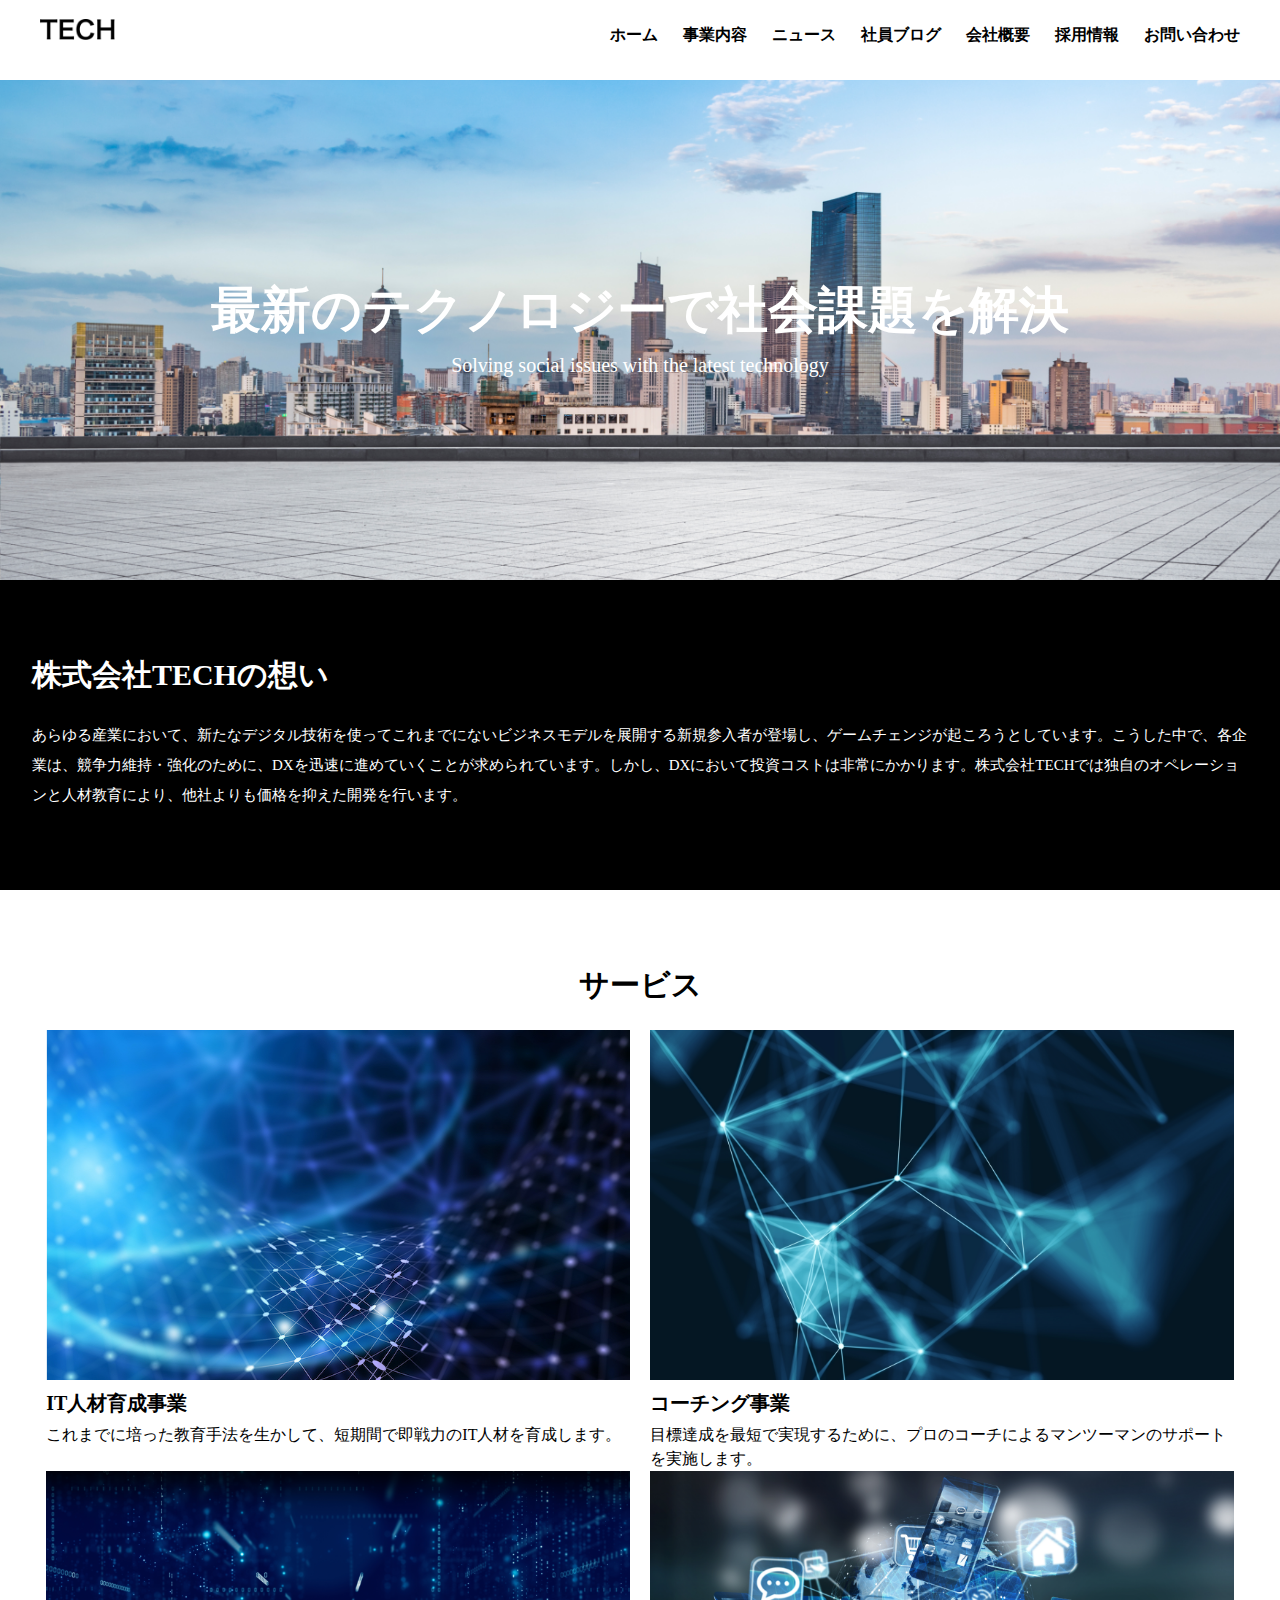
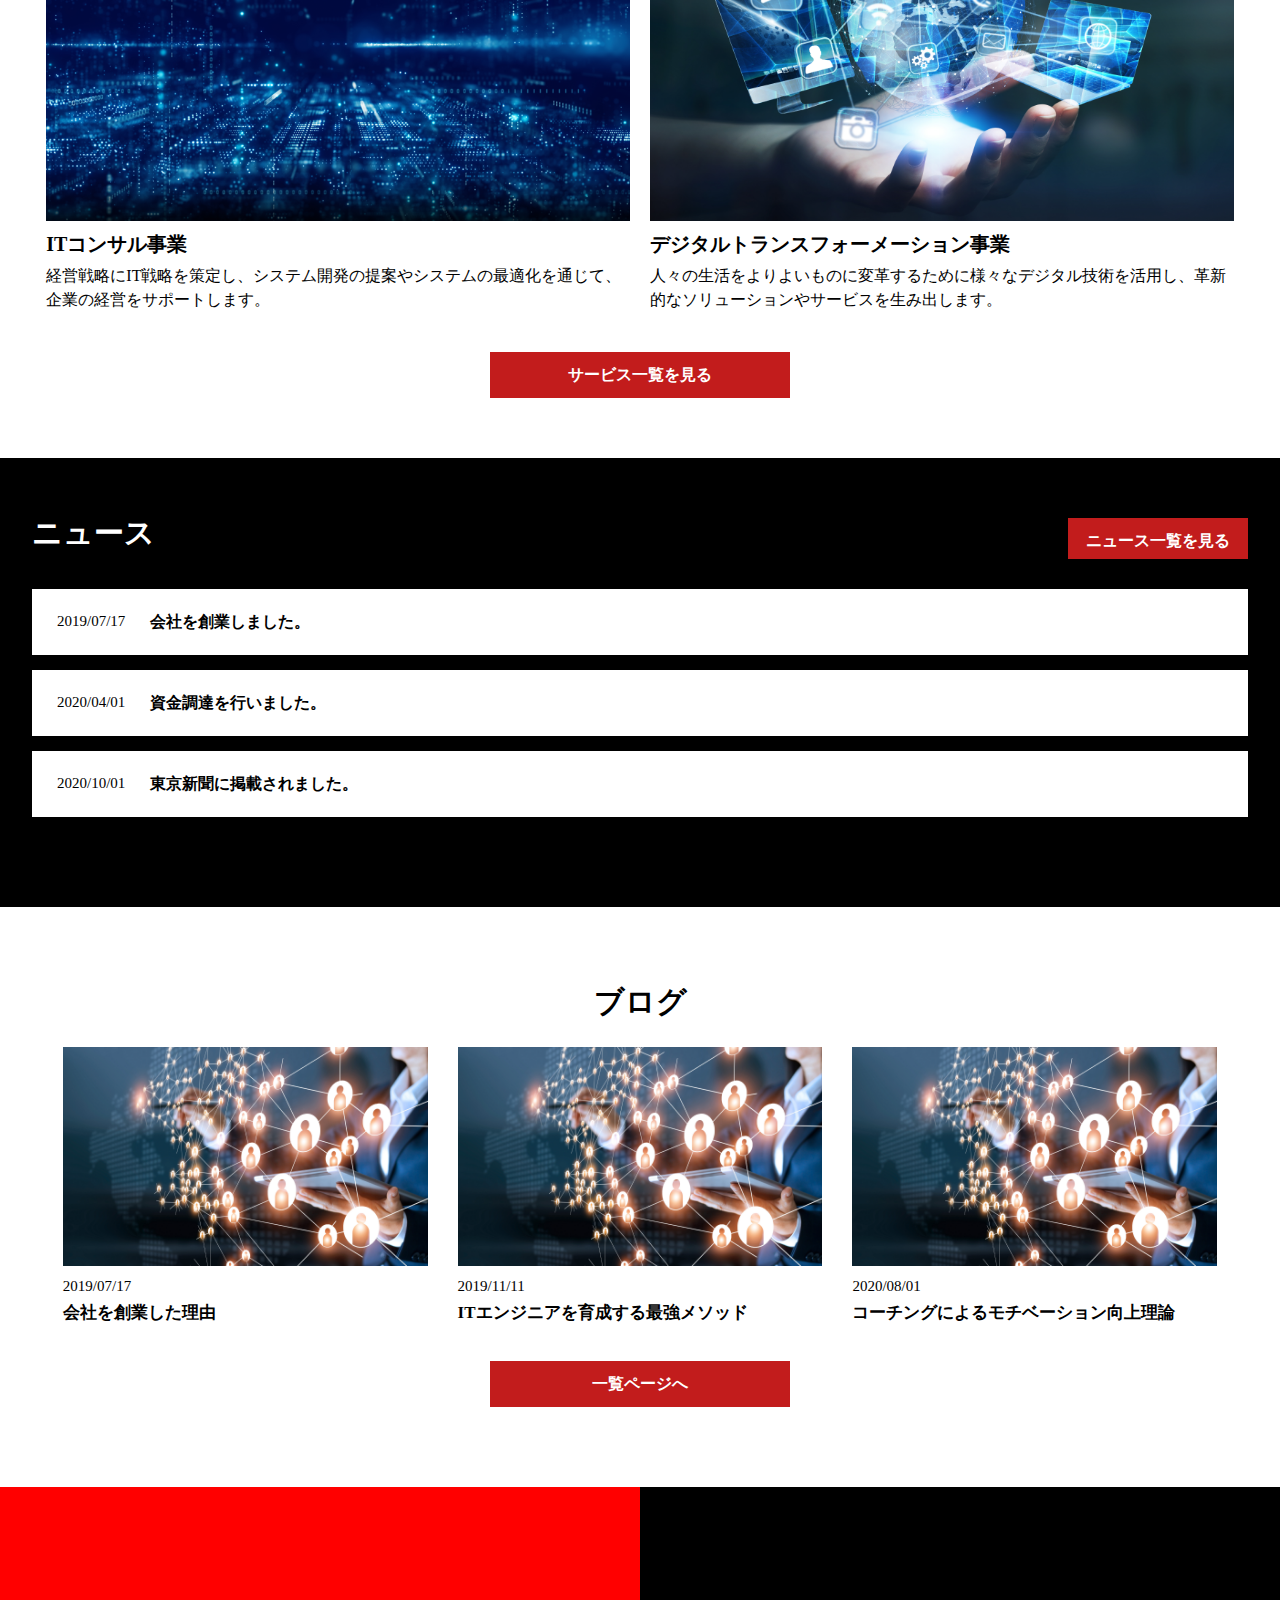
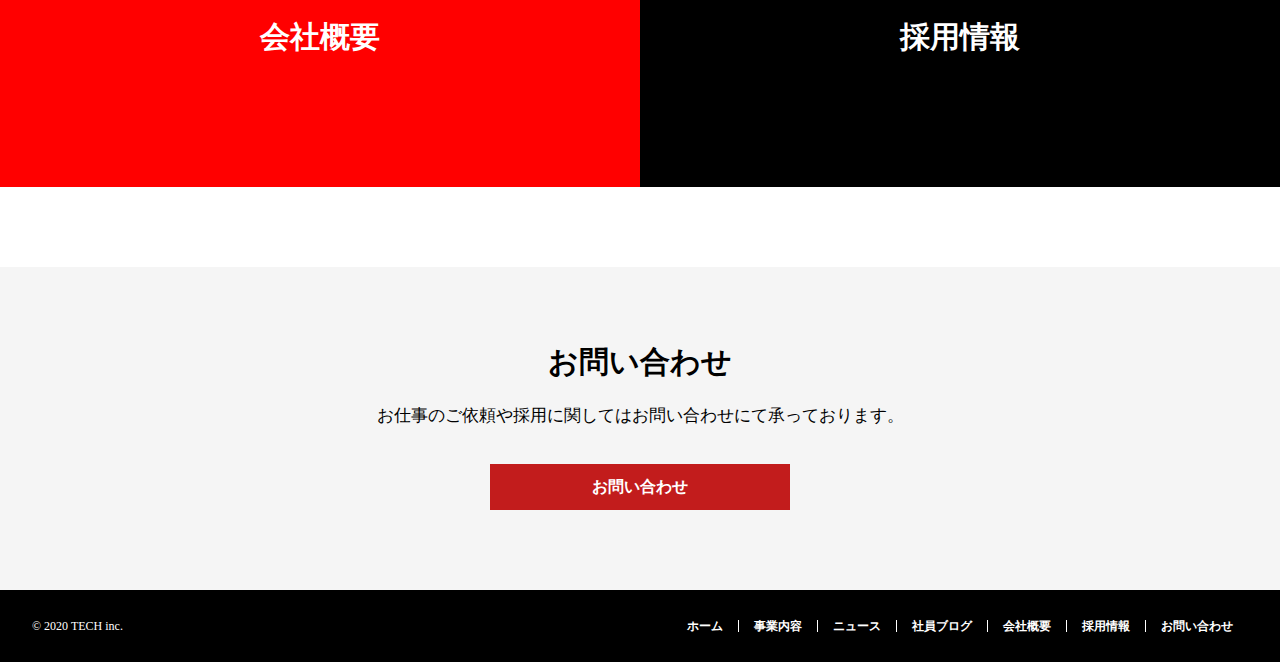
<file: index.html>
<!DOCTYPE html>
<html lang="jp">

<head>
  <meta charset="UTF-8">
  <meta name="viewport" content="width=device-width, initial-scale=1.0">
  <link rel="stylesheet" href="css/index.css">
  <link rel="stylesheet" href="css/reset.css">
  <title>CSS演習問題</title>
</head>

<body>
  <header class="header flex__item">
    <div class="header__logo">
      <img src="img/logo.png" alt="">
    </div>
    <nav class="header__nav"　id="header__nav">
      <ul class="header__nav-list">
        <li class="header__nav-list-link"><a href="index.html">ホーム</a></li>
        <li class="header__nav-list-link"><a href="service.html">事業内容</a></li>
        <li class="header__nav-list-link"><a href="news.html">ニュース</a></li>
        <li class="header__nav-list-link"><a href="blog.html">社員ブログ</a></li>
        <li class="header__nav-list-link"><a href="company.html">会社概要</a></li>
        <li class="header__nav-list-link"><a href="recruit.html">採用情報</a></li>
        <li class="header__nav-list-link"><a href="contact.html">お問い合わせ</a></li>
      </ul>
    </nav>
    <div class="menu" id="menu">
      <span class="menu__line--top"></span>
      <span class="menu__line--middle"></span>
      <span class="menu__line--bottom"></span>
    </div>
    <nav class="drawer-nav" id="drawer-nav">
      <ul class="drawer-nav-list">
        <li class="drawer-nav-item"><a href="index.html">ホーム</a></li>
        <li class="drawer-nav-item"><a href="service.html">事業内容</a></li>
        <li class="drawer-nav-item"><a href="news.html">ニュース</a></li>
        <li class="drawer-nav-item"><a href="blog.html">社員ブログ</a></li>
        <li class="drawer-nav-item"><a href="company.html">会社概要</a></li>
        <li class="drawer-nav-item"><a href="recruit.html">採用情報</a></li>
        <li class="drawer-nav-item"><a href="contact.html">お問い合わせ</a></li>
      </ul>
    </nav>
  </header>
  <main>
    <div class="firstview">
      <div class="firstview__content">
        <h1 class="firstview__content-eyecatch">最新のテクノロジーで社会課題を解決</h1>
        <p class="firstview__content-sub-copy">Solving social issues with the latest technology</p>
      </div>
    </div>

      <div id="vision">
        <div class="vision__comment container">
          <h1 class="vision__comment-title">株式会社TECHの想い</h1>
          <p class="vision__comment-main">あらゆる産業において、新たなデジタル技術を使ってこれまでにないビジネスモデルを展開する新規参入者が登場し、ゲームチェンジが起ころうとしています。こうした中で、各企業は、競争力維持・強化のために、DXを迅速に進めていくことが求められています。しかし、DXにおいて投資コストは非常にかかります。株式会社TECHでは独自のオペレーションと人材教育により、他社よりも価格を抑えた開発を行います。</p>
          </div>
        </div>

      <div id="service">
        <div class="service__comment container">
          <h2 class="service__ttl">サービス</h2>
            <div class="flex__service">
              <div class="flex__service-all">
               <img src="img/service1.png" alt="">
                  <h3 class="flex__service-ttl">IT人材育成事業</h3>
                  <p class="flex__service-main">これまでに培った教育手法を生かして、短期間で即戦力のIT人材を育成します。</p>
              </div>

              <div class="flex__service-all">
                <img src="img/service2.png" alt="">
                  <h3 class="flex__service-ttl">コーチング事業</h3>
                  <p class="flex__service-main">目標達成を最短で実現するために、プロのコーチによるマンツーマンのサポートを実施します。</p>
              </div>

              <div class="flex__service-all">
                <img src="img/service3.png" alt="">
                  <h3 class="flex__service-ttl">ITコンサル事業</h3>
                  <p class="flex__service-main">経営戦略にIT戦略を策定し、システム開発の提案やシステムの最適化を通じて、企業の経営をサポートします。</p>
              </div>

              <div class="flex__service-all">
                <img src="img/service4.png" alt="">
                  <h3 class="flex__service-ttl">デジタルトランスフォーメーション事業</h3>
                  <p class="flex__service-main">人々の生活をよりよいものに変革するために様々なデジタル技術を活用し、革新的なソリューションやサービスを生み出します。</p>
              </div>
            </div>
          </div>
          <a href="service.html" class="service__link">サービス一覧を見る</a>
        </div>

    <div id="news">
      <div class="news container">
      <div class="news flex__item">
        <h2>ニュース</h2>
        <a href="" class="news__link">ニュース一覧を見る</a>
      </div>
      <ul class="news__list">
        <li>
          <a class="news__list-link" href="">
            <span class="news__list-data">2019/07/17</span>
            <span class="news__list-detail">会社を創業しました。</span>
          </a>
        </li>
        <li>
          <a class="news__list-link" href="">
            <span class="news__list-data">2020/04/01</span>
            <span class="news__list-detail">資金調達を行いました。</span>
          </a>
        </li>
        <li>
          <a class="news__list-link" href="">
            <span class="news__list-data">2020/10/01</span>
            <span class="news__list-detail">東京新聞に掲載されました。</span>
          </a>
        </li>
      </ul>
      </div>
    </div>

    <div id="blog">
      <div class="blog container">
        <h2 class="blog__ttl">ブログ</h2>
        <div class="flex__blog">
          <a class="blog-wrap__item" href="">
            <img src="img/blog.png" alt="" class="blog-wrap__item-eyecatch">
            <div class="blog-wrap__item-content">
              <p class="blog-wrap__item-content-date">2019/07/17</p>
              <h3 class="blog-wrap__item-content-main">会社を創業した理由</h3>
            </div>
          </a>
          <a class="blog-wrap__item" href="">
            <img src="img/blog.png" alt="" class="blog-wrap__item-eyecatch">
            <div class="blog-wrap__item-content">
              <p class="blog-wrap__item-content-date">2019/11/11</p>
              <h3 class="blog-wrap__item-content-main">ITエンジニアを育成する最強メソッド</h3>
            </div>
          </a>
          <a class="blog-wrap__item" href="">
            <img src="img/blog.png" alt="" class="blog-wrap__item-eyecatch">
            <div class="blog-wrap__item-content">
              <p class="blog-wrap__item-content-date">2020/08/01</p>
              <h3 class="blog-wrap__item-content-main">コーチングによるモチベーション向上理論</h3>
            </div>
          </a>
        </div>
        <a href="blog.html" class="blog__link">一覧ページへ</a>
      </div>
    </div>

      <div id="recruit">
        <div class="flex__item">
          <a class="recruit__item recruit__item--first" href="company.html">
            <h2 class="recruit__item-ttl">会社概要</h2>
          </a>
          <a class="recruit__item recruit__item--second" href="recruit.html">
            <h2 class="recruit__item-ttl">採用情報</h2>
          </a>
        </div>
      </div>
      
      <div id="contact">
        <h2 class="contact__ttl">お問い合わせ</h2>
        <p class="contact-main">お仕事のご依頼や採用に関してはお問い合わせにて承っております。</p>
        <a href="contact.html" class="contact__btn">お問い合わせ</a>
      </div>
      </main>

      <footer class="footer">
        <div class="footer__item container">
        <p class="footer__copyright">© 2020 TECH inc.</p>
        <nav class="footer__nav">
          <ul class="footer__nav-list">
            <li class="footer__nav-list-link"><a href="index.html">ホーム</a></li>
            <li class="footer__nav-list-link"><a href="service.html">事業内容</a></li>
            <li class="footer__nav-list-link"><a href="news.html">ニュース</a></li>
            <li class="footer__nav-list-link"><a href="blog.html">社員ブログ</a></li>
            <li class="footer__nav-list-link"><a href="company.html">会社概要</a></li>
            <li class="footer__nav-list-link"><a href="recruit.html">採用情報</a></li>
            <li class="footer__nav-list-link"><a href="contact.html">お問い合わせ</a></li>
          </ul>
        </nav>
        </div>
      </footer>
      <script src="js/main.js"></script>
      </body>
      
      </html>
</file>
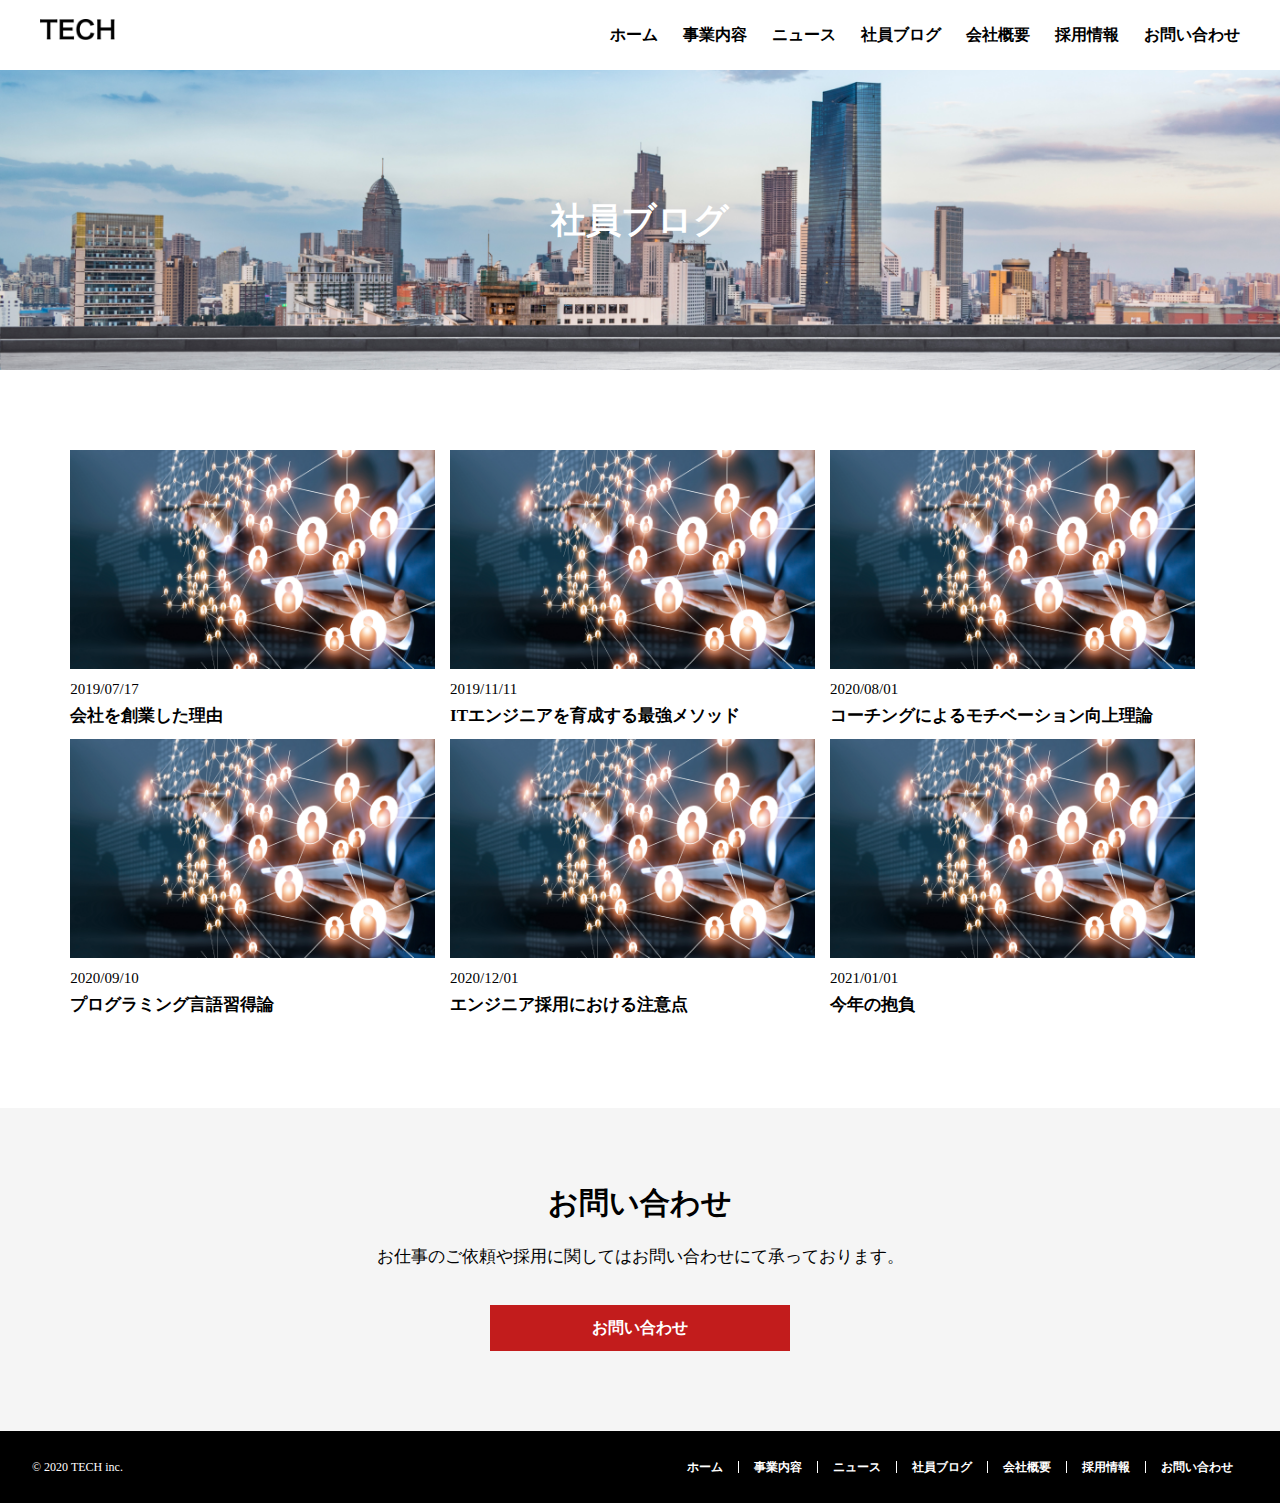
<file: blog.html>
<!DOCTYPE html>
<html lang="jp">

<head>
  <meta charset="UTF-8">
  <meta name="viewport" content="width=device-width, initial-scale=1.0">
  <link rel="stylesheet" href="css/blog.css">
  <link rel="stylesheet" href="css/reset.css">
  <title>CSS演習問題</title>
</head>

<body>
  <header class="header flex__item">
    <div class="header__logo">
      <img src="img/logo.png" alt="">
    </div>
    <nav class="header__nav" 　id="header__nav">
      <ul class="header__nav-list">
        <li class="header__nav-list-link"><a href="index.html">ホーム</a></li>
        <li class="header__nav-list-link"><a href="service.html">事業内容</a></li>
        <li class="header__nav-list-link"><a href="news.html">ニュース</a></li>
        <li class="header__nav-list-link"><a href="blog.html">社員ブログ</a></li>
        <li class="header__nav-list-link"><a href="company.html">会社概要</a></li>
        <li class="header__nav-list-link"><a href="recruit.html">採用情報</a></li>
        <li class="header__nav-list-link"><a href="contact.html">お問い合わせ</a></li>
      </ul>
    </nav>
    <div class="menu" id="menu">
      <span class="menu__line--top"></span>
      <span class="menu__line--middle"></span>
      <span class="menu__line--bottom"></span>
    </div>
    <nav class="drawer-nav" id="drawer-nav">
      <ul class="drawer-nav-list">
        <li class="drawer-nav-item"><a href="index.html">ホーム</a></li>
        <li class="drawer-nav-item"><a href="service.html">事業内容</a></li>
        <li class="drawer-nav-item"><a href="news.html">ニュース</a></li>
        <li class="drawer-nav-item"><a href="blog.html">社員ブログ</a></li>
        <li class="drawer-nav-item"><a href="company.html">会社概要</a></li>
        <li class="drawer-nav-item"><a href="recruit.html">採用情報</a></li>
        <li class="drawer-nav-item"><a href="contact.html">お問い合わせ</a></li>
      </ul>
    </nav>
  </header>
  <main>
    <div class="firstview">
      <div class="firstview__eyecatch"></div>
      <div class="firstview__content">
        <h1 class="firstview__content-eyecatch">社員ブログ</h1>
      </div>
    </div>


    <div id="blog">
    <div class="blog container">
      <div class="flex__blog">
        <a class="blog-wrap__item" href="">
          <img src="img/blog.png" alt="" class="blog-wrap__item-eyecatch">
          <div class="blog-wrap__item-content">
            <p class="blog-wrap__item-content-date">2019/07/17</p>
            <h3 class="blog-wrap__item-content-main">会社を創業した理由</h3>
          </div>
        </a>
        <a class="blog-wrap__item" href="">
          <img src="img/blog.png" alt="" class="blog-wrap__item-eyecatch">
          <div class="blog-wrap__item-content">
            <p class="blog-wrap__item-content-date">2019/11/11</p>
            <h3 class="blog-wrap__item-content-main">ITエンジニアを育成する最強メソッド</h3>
          </div>
        </a>
        <a class="blog-wrap__item" href="">
          <img src="img/blog.png" alt="" class="blog-wrap__item-eyecatch">
          <div class="blog-wrap__item-content">
            <p class="blog-wrap__item-content-date">2020/08/01</p>
            <h3 class="blog-wrap__item-content-main">コーチングによるモチベーション向上理論</h3>
          </div>
        </a>
            <a class="blog-wrap__item" href="">
              <img src="img/blog.png" alt="" class="blog-wrap__item-eyecatch">
              <div class="blog-wrap__item-content">
                <p class="blog-wrap__item-content-date">2020/09/10</p>
                <h3 class="blog-wrap__item-content-main">プログラミング言語習得論</h3>
              </div>
            </a>
            <a class="blog-wrap__item" href="">
              <img src="img/blog.png" alt="" class="blog-wrap__item-eyecatch">
              <div class="blog-wrap__item-content">
                <p class="blog-wrap__item-content-date">2020/12/01</p>
                <h3 class="blog-wrap__item-content-main">エンジニア採用における注意点</h3>
              </div>
            </a>
            <a class="blog-wrap__item" href="">
              <img src="img/blog.png" alt="" class="blog-wrap__item-eyecatch">
              <div class="blog-wrap__item-content">
                <p class="blog-wrap__item-content-date">2021/01/01</p>
                <h3 class="blog-wrap__item-content-main">今年の抱負</h3>
              </div>
            </a>
        </div>
      </div>
    </div>

    <div id="contact">
      <h2 class="contact__ttl">お問い合わせ</h2>
      <p class="contact-main">お仕事のご依頼や採用に関してはお問い合わせにて承っております。</p>
      <a href="contact.html" class="contact__btn">お問い合わせ</a>
    </div>
    </main>
    
    <footer class="footer">
      <div class="footer__item container">
        <p class="footer__copyright">© 2020 TECH inc.</p>
        <nav class="footer__nav">
          <ul class="footer__nav-list">
            <li class="footer__nav-list-link"><a href="index.html">ホーム</a></li>
            <li class="footer__nav-list-link"><a href="service.html">事業内容</a></li>
            <li class="footer__nav-list-link"><a href="news.html">ニュース</a></li>
            <li class="footer__nav-list-link"><a href="blog.html">社員ブログ</a></li>
            <li class="footer__nav-list-link"><a href="company.html">会社概要</a></li>
            <li class="footer__nav-list-link"><a href="recruit.html">採用情報</a></li>
            <li class="footer__nav-list-link"><a href="contact.html">お問い合わせ</a></li>
          </ul>
        </nav>
      </div>
    </footer>
    <script src="js/main.js"></script>
    </body>

</html>
</file>
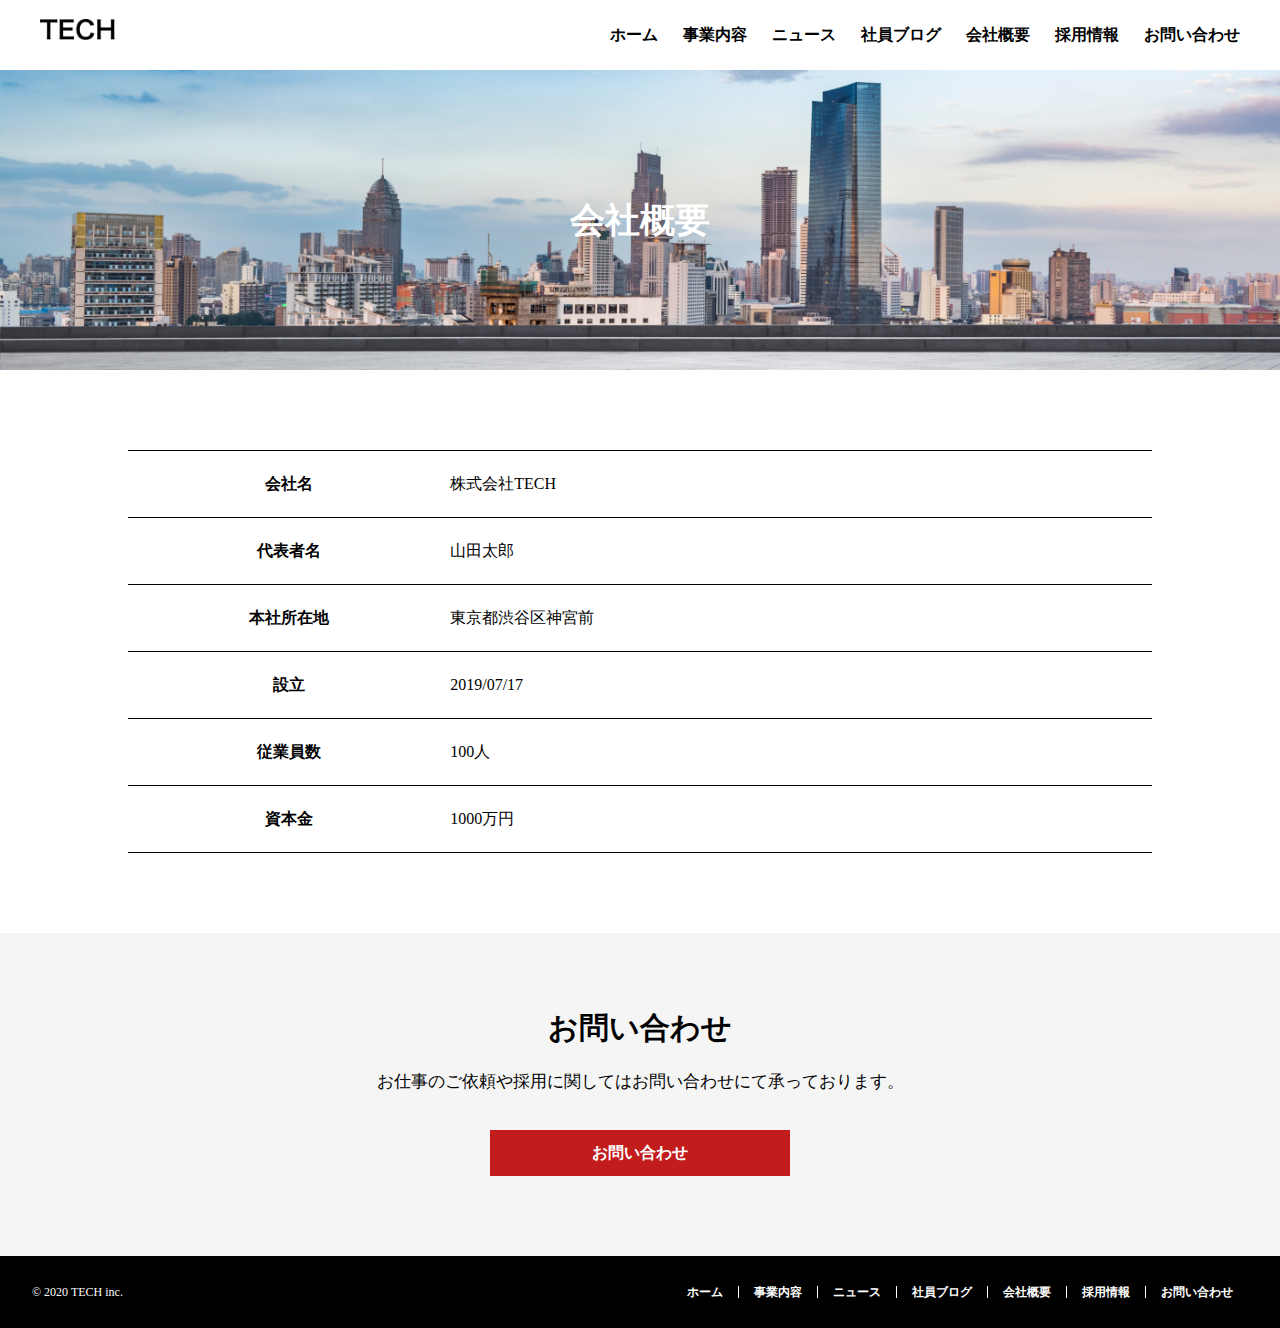
<file: company.html>
<!DOCTYPE html>
<html lang="jp">

<head>
  <meta charset="UTF-8">
  <meta name="viewport" content="width=device-width, initial-scale=1.0">
  <link rel="stylesheet" href="css/company.css">
  <link rel="stylesheet" href="css/reset.css">
  <title>CSS演習問題</title>
</head>

<body>
  <header class="header flex__item">
    <div class="header__logo">
      <img src="img/logo.png" alt="">
    </div>
    <nav class="header__nav" 　id="header__nav">
      <ul class="header__nav-list">
        <li class="header__nav-list-link"><a href="index.html">ホーム</a></li>
        <li class="header__nav-list-link"><a href="service.html">事業内容</a></li>
        <li class="header__nav-list-link"><a href="news.html">ニュース</a></li>
        <li class="header__nav-list-link"><a href="blog.html">社員ブログ</a></li>
        <li class="header__nav-list-link"><a href="company.html">会社概要</a></li>
        <li class="header__nav-list-link"><a href="recruit.html">採用情報</a></li>
        <li class="header__nav-list-link"><a href="contact.html">お問い合わせ</a></li>
      </ul>
    </nav>
    <div class="menu" id="menu">
      <span class="menu__line--top"></span>
      <span class="menu__line--middle"></span>
      <span class="menu__line--bottom"></span>
    </div>
    <nav class="drawer-nav" id="drawer-nav">
      <ul class="drawer-nav-list">
        <li class="drawer-nav-item"><a href="index.html">ホーム</a></li>
        <li class="drawer-nav-item"><a href="service.html">事業内容</a></li>
        <li class="drawer-nav-item"><a href="news.html">ニュース</a></li>
        <li class="drawer-nav-item"><a href="blog.html">社員ブログ</a></li>
        <li class="drawer-nav-item"><a href="company.html">会社概要</a></li>
        <li class="drawer-nav-item"><a href="recruit.html">採用情報</a></li>
        <li class="drawer-nav-item"><a href="contact.html">お問い合わせ</a></li>
      </ul>
    </nav>
  </header>
  <main>
    <div class="firstview">
      <div class="firstview__eyecatch"></div>
      <div class="firstview__content">
        <h1 class="firstview__content-eyecatch">会社概要</h1>
      </div>
    </div>



<div id="company">
  <table class="company-table">
    <tr>
      <th class="company-table__th">会社名</th>
      <td class="company-table__td">株式会社TECH</td>
    </tr>
    <tr>
      <th class="company-table__th">代表者名</th>
      <td class="company-table__td">山田太郎</td>
    </tr>
    <tr>
      <th class="company-table__th">本社所在地</th>
      <td class="company-table__td">東京都渋谷区神宮前</td>
    </tr>
    <tr>
      <th class="company-table__th">設立</th>
      <td class="company-table__td">2019/07/17</td>
    </tr>
    <tr>
      <th class="company-table__th">従業員数</th>
      <td class="company-table__td">100人</td>
    </tr>
    <tr>
      <th class="company-table__th">資本金</th>
      <td class="company-table__td">1000万円</td>
    </tr>
  </table>
</div>

    <div id="contact">
      <h2 class="contact__ttl">お問い合わせ</h2>
      <p class="contact-main">お仕事のご依頼や採用に関してはお問い合わせにて承っております。</p>
      <a href="contact.html" class="contact__btn">お問い合わせ</a>
    </div>
    </main>
    
    <footer class="footer">
      <div class="footer__item container">
        <p class="footer__copyright">© 2020 TECH inc.</p>
        <nav class="footer__nav">
          <ul class="footer__nav-list">
            <li class="footer__nav-list-link"><a href="index.html">ホーム</a></li>
            <li class="footer__nav-list-link"><a href="service.html">事業内容</a></li>
            <li class="footer__nav-list-link"><a href="news.html">ニュース</a></li>
            <li class="footer__nav-list-link"><a href="blog.html">社員ブログ</a></li>
            <li class="footer__nav-list-link"><a href="company.html">会社概要</a></li>
            <li class="footer__nav-list-link"><a href="recruit.html">採用情報</a></li>
            <li class="footer__nav-list-link"><a href="contact.html">お問い合わせ</a></li>
          </ul>
        </nav>
      </div>
    </footer>
    <script src="js/main.js"></script>
    </body>
</html>
</file>
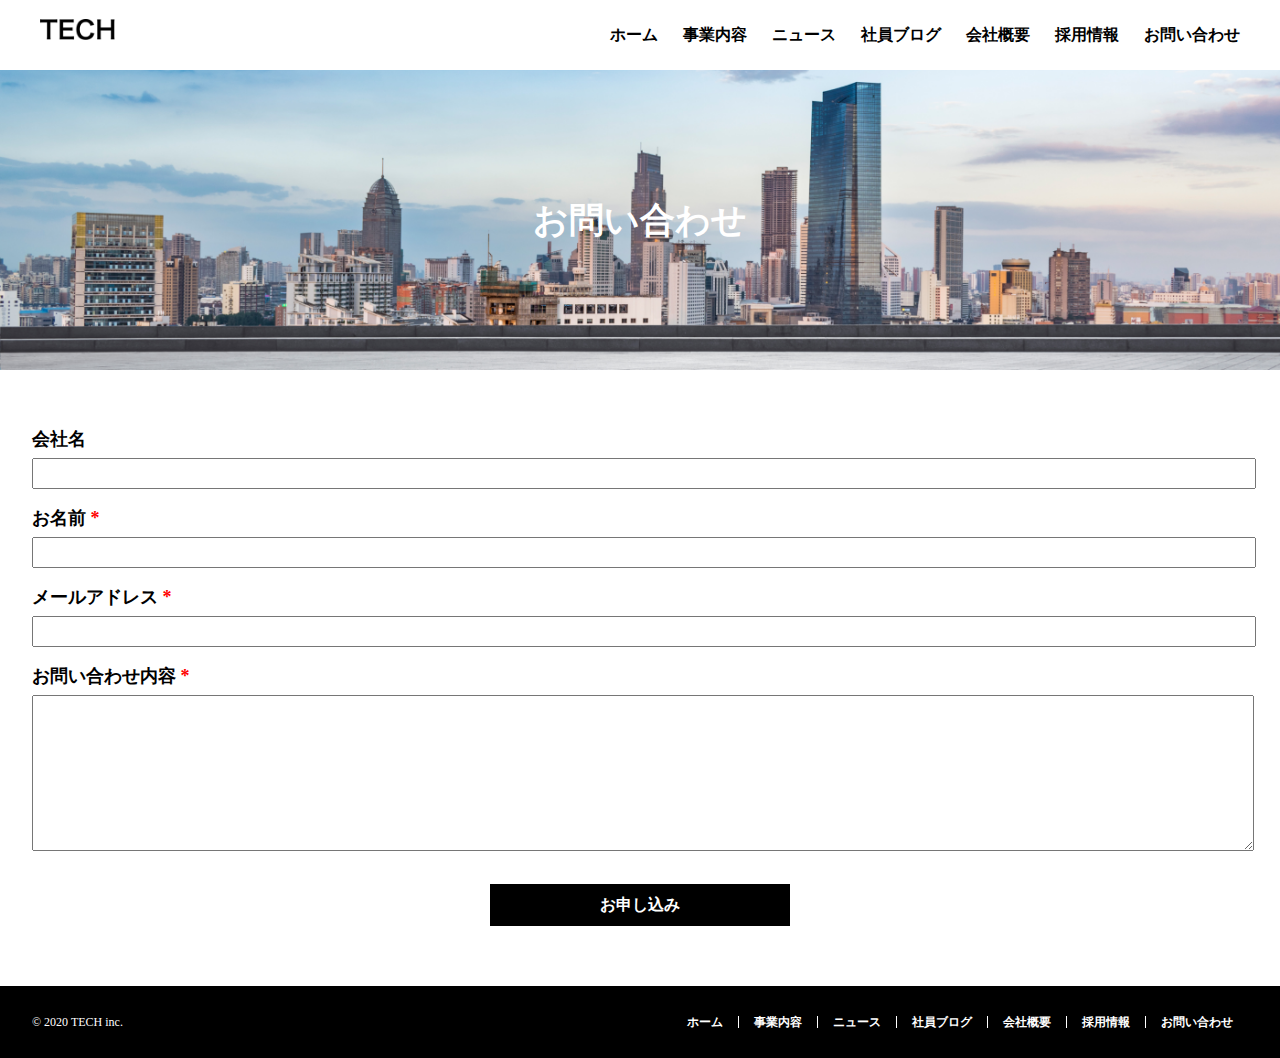
<file: contact.html>
<!DOCTYPE html>
<html lang="jp">

<head>
  <meta charset="UTF-8">
  <meta name="viewport" content="width=device-width, initial-scale=1.0">
  <link rel="stylesheet" href="css/contact.css">
  <link rel="stylesheet" href="css/reset.css">
  <title>CSS演習問題</title>
</head>

<body>
  <header class="header flex__item">
    <div class="header__logo">
      <img src="img/logo.png" alt="">
    </div>
    <nav class="header__nav" 　id="header__nav">
      <ul class="header__nav-list">
        <li class="header__nav-list-link"><a href="index.html">ホーム</a></li>
        <li class="header__nav-list-link"><a href="service.html">事業内容</a></li>
        <li class="header__nav-list-link"><a href="news.html">ニュース</a></li>
        <li class="header__nav-list-link"><a href="blog.html">社員ブログ</a></li>
        <li class="header__nav-list-link"><a href="company.html">会社概要</a></li>
        <li class="header__nav-list-link"><a href="recruit.html">採用情報</a></li>
        <li class="header__nav-list-link"><a href="contact.html">お問い合わせ</a></li>
      </ul>
    </nav>
    <div class="menu" id="menu">
      <span class="menu__line--top"></span>
      <span class="menu__line--middle"></span>
      <span class="menu__line--bottom"></span>
    </div>
    <nav class="drawer-nav" id="drawer-nav">
      <ul class="drawer-nav-list">
        <li class="drawer-nav-item"><a href="index.html">ホーム</a></li>
        <li class="drawer-nav-item"><a href="service.html">事業内容</a></li>
        <li class="drawer-nav-item"><a href="news.html">ニュース</a></li>
        <li class="drawer-nav-item"><a href="blog.html">社員ブログ</a></li>
        <li class="drawer-nav-item"><a href="company.html">会社概要</a></li>
        <li class="drawer-nav-item"><a href="recruit.html">採用情報</a></li>
        <li class="drawer-nav-item"><a href="contact.html">お問い合わせ</a></li>
      </ul>
    </nav>
  </header>
    <div class="firstview">
      <div class="firstview__eyecatch"></div>
      <div class="firstview__content">
        <h1 class="firstview__content-eyecatch">お問い合わせ</h1>
      </div>
    </div>


    <div id="contact">
      <div class="contact__contentsall container">
        <form class="contact__contentsall-form">
          <label class="contact__contentsall-form-labelfirst" for="company name">会社名</label><br>
          <input class="contact__contentsall-form-input"　id="company name" type="text" name="company name"><br>
          <label class="contact__contentsall-form-label" for="name"　required>お名前</label><br>
          <input class="contact__contentsall-form-input" id="name" type="text" name="name"><br>
          <label class="contact__contentsall-form-label" for="mail"　required>メールアドレス</label><br>
          <input class="contact__contentsall-form-input" id="mail" type="text" name="mail"><br>
          <label class="contact__contentsall-form-label" for="text"　required>お問い合わせ内容</label><br>
          <textarea class="contact__contentsall-form-textarea" rows="10" id="text" name="text"></textarea><br>
        </form>
      </div>
      <a href="contact.html" class="contact__btn">お申し込み</a>
    </div>

  <footer class="footer">
    <div class="footer__item container">
      <p class="footer__copyright">© 2020 TECH inc.</p>
      <nav class="footer__nav">
        <ul class="footer__nav-list">
          <li class="footer__nav-list-link"><a href="index.html">ホーム</a></li>
          <li class="footer__nav-list-link"><a href="service.html">事業内容</a></li>
          <li class="footer__nav-list-link"><a href="news.html">ニュース</a></li>
          <li class="footer__nav-list-link"><a href="blog.html">社員ブログ</a></li>
          <li class="footer__nav-list-link"><a href="company.html">会社概要</a></li>
          <li class="footer__nav-list-link"><a href="recruit.html">採用情報</a></li>
          <li class="footer__nav-list-link"><a href="contact.html">お問い合わせ</a></li>
        </ul>
      </nav>
    </div>
  </footer>
  <script src="js/main.js"></script>
  </body>
  
  </html>
</file>
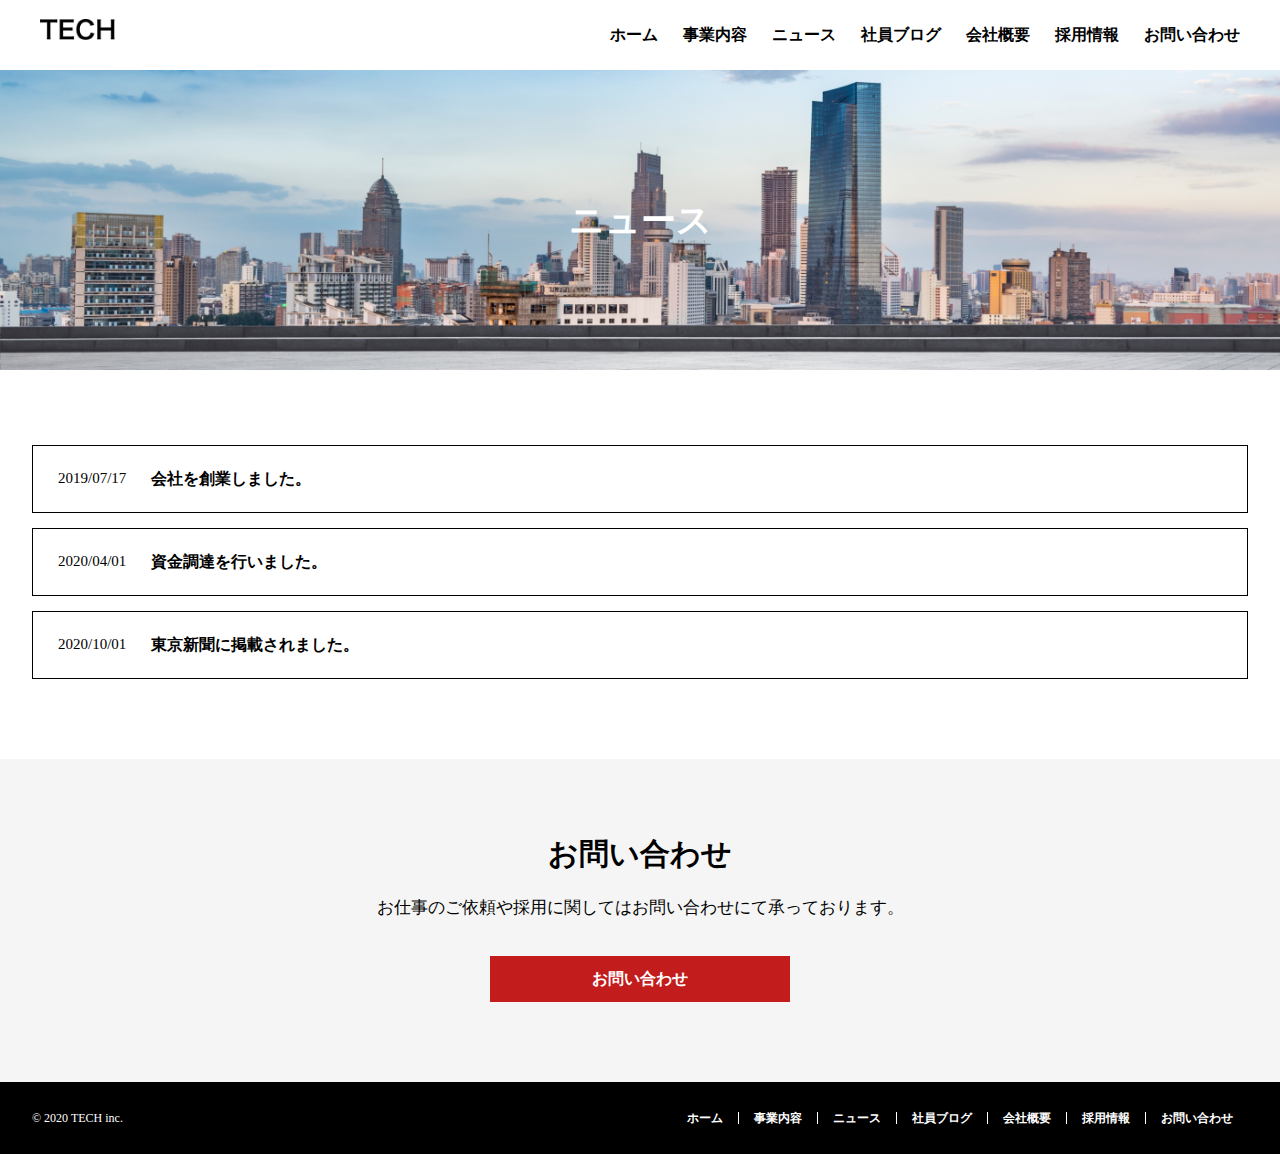
<file: news.html>
<!DOCTYPE html>
<html lang="jp">

<head>
  <meta charset="UTF-8">
  <meta name="viewport" content="width=device-width, initial-scale=1.0">
  <link rel="stylesheet" href="css/news.css">
  <link rel="stylesheet" href="css/reset.css">
  <title>CSS演習問題</title>
</head>

<body>
  <header class="header flex__item">
    <div class="header__logo">
      <img src="img/logo.png" alt="">
    </div>
    <nav class="header__nav" 　id="header__nav">
      <ul class="header__nav-list">
        <li class="header__nav-list-link"><a href="index.html">ホーム</a></li>
        <li class="header__nav-list-link"><a href="service.html">事業内容</a></li>
        <li class="header__nav-list-link"><a href="news.html">ニュース</a></li>
        <li class="header__nav-list-link"><a href="blog.html">社員ブログ</a></li>
        <li class="header__nav-list-link"><a href="company.html">会社概要</a></li>
        <li class="header__nav-list-link"><a href="recruit.html">採用情報</a></li>
        <li class="header__nav-list-link"><a href="contact.html">お問い合わせ</a></li>
      </ul>
    </nav>
    <div class="menu" id="menu">
      <span class="menu__line--top"></span>
      <span class="menu__line--middle"></span>
      <span class="menu__line--bottom"></span>
    </div>
    <nav class="drawer-nav" id="drawer-nav">
      <ul class="drawer-nav-list">
        <li class="drawer-nav-item"><a href="index.html">ホーム</a></li>
        <li class="drawer-nav-item"><a href="service.html">事業内容</a></li>
        <li class="drawer-nav-item"><a href="news.html">ニュース</a></li>
        <li class="drawer-nav-item"><a href="blog.html">社員ブログ</a></li>
        <li class="drawer-nav-item"><a href="company.html">会社概要</a></li>
        <li class="drawer-nav-item"><a href="recruit.html">採用情報</a></li>
        <li class="drawer-nav-item"><a href="contact.html">お問い合わせ</a></li>
      </ul>
    </nav>
  </header>
  <main>
    <div class="firstview">
      <div class="firstview__eyecatch"></div>
      <div class="firstview__content">
        <h1 class="firstview__content-eyecatch">ニュース</h1>
      </div>
    </div>



    <div id="news">
      <div class="news container">
        <ul class="news__list">
          <li>
            <a class="news__list-link" href="">
              <span class="news__list-data">2019/07/17</span>
              <span class="news__list-detail">会社を創業しました。</span>
            </a>
          </li>
          <li>
            <a class="news__list-link" href="">
              <span class="news__list-data">2020/04/01</span>
              <span class="news__list-detail">資金調達を行いました。</span>
            </a>
          </li>
          <li>
            <a class="news__list-link" href="">
              <span class="news__list-data">2020/10/01</span>
              <span class="news__list-detail">東京新聞に掲載されました。</span>
            </a>
          </li>
        </ul>
      </div>
    </div>

    <div id="contact">
      <h2 class="contact__ttl">お問い合わせ</h2>
      <p class="contact-main">お仕事のご依頼や採用に関してはお問い合わせにて承っております。</p>
      <a href="contact.html" class="contact__btn">お問い合わせ</a>
    </div>
    </main>
    
    <footer class="footer">
      <div class="footer__item container">
        <p class="footer__copyright">© 2020 TECH inc.</p>
        <nav class="footer__nav">
          <ul class="footer__nav-list">
            <li class="footer__nav-list-link"><a href="index.html">ホーム</a></li>
            <li class="footer__nav-list-link"><a href="service.html">事業内容</a></li>
            <li class="footer__nav-list-link"><a href="news.html">ニュース</a></li>
            <li class="footer__nav-list-link"><a href="blog.html">社員ブログ</a></li>
            <li class="footer__nav-list-link"><a href="company.html">会社概要</a></li>
            <li class="footer__nav-list-link"><a href="recruit.html">採用情報</a></li>
            <li class="footer__nav-list-link"><a href="contact.html">お問い合わせ</a></li>
          </ul>
        </nav>
      </div>
    </footer>
    <script src="js/main.js"></script>
    </body>

</html>
</file>
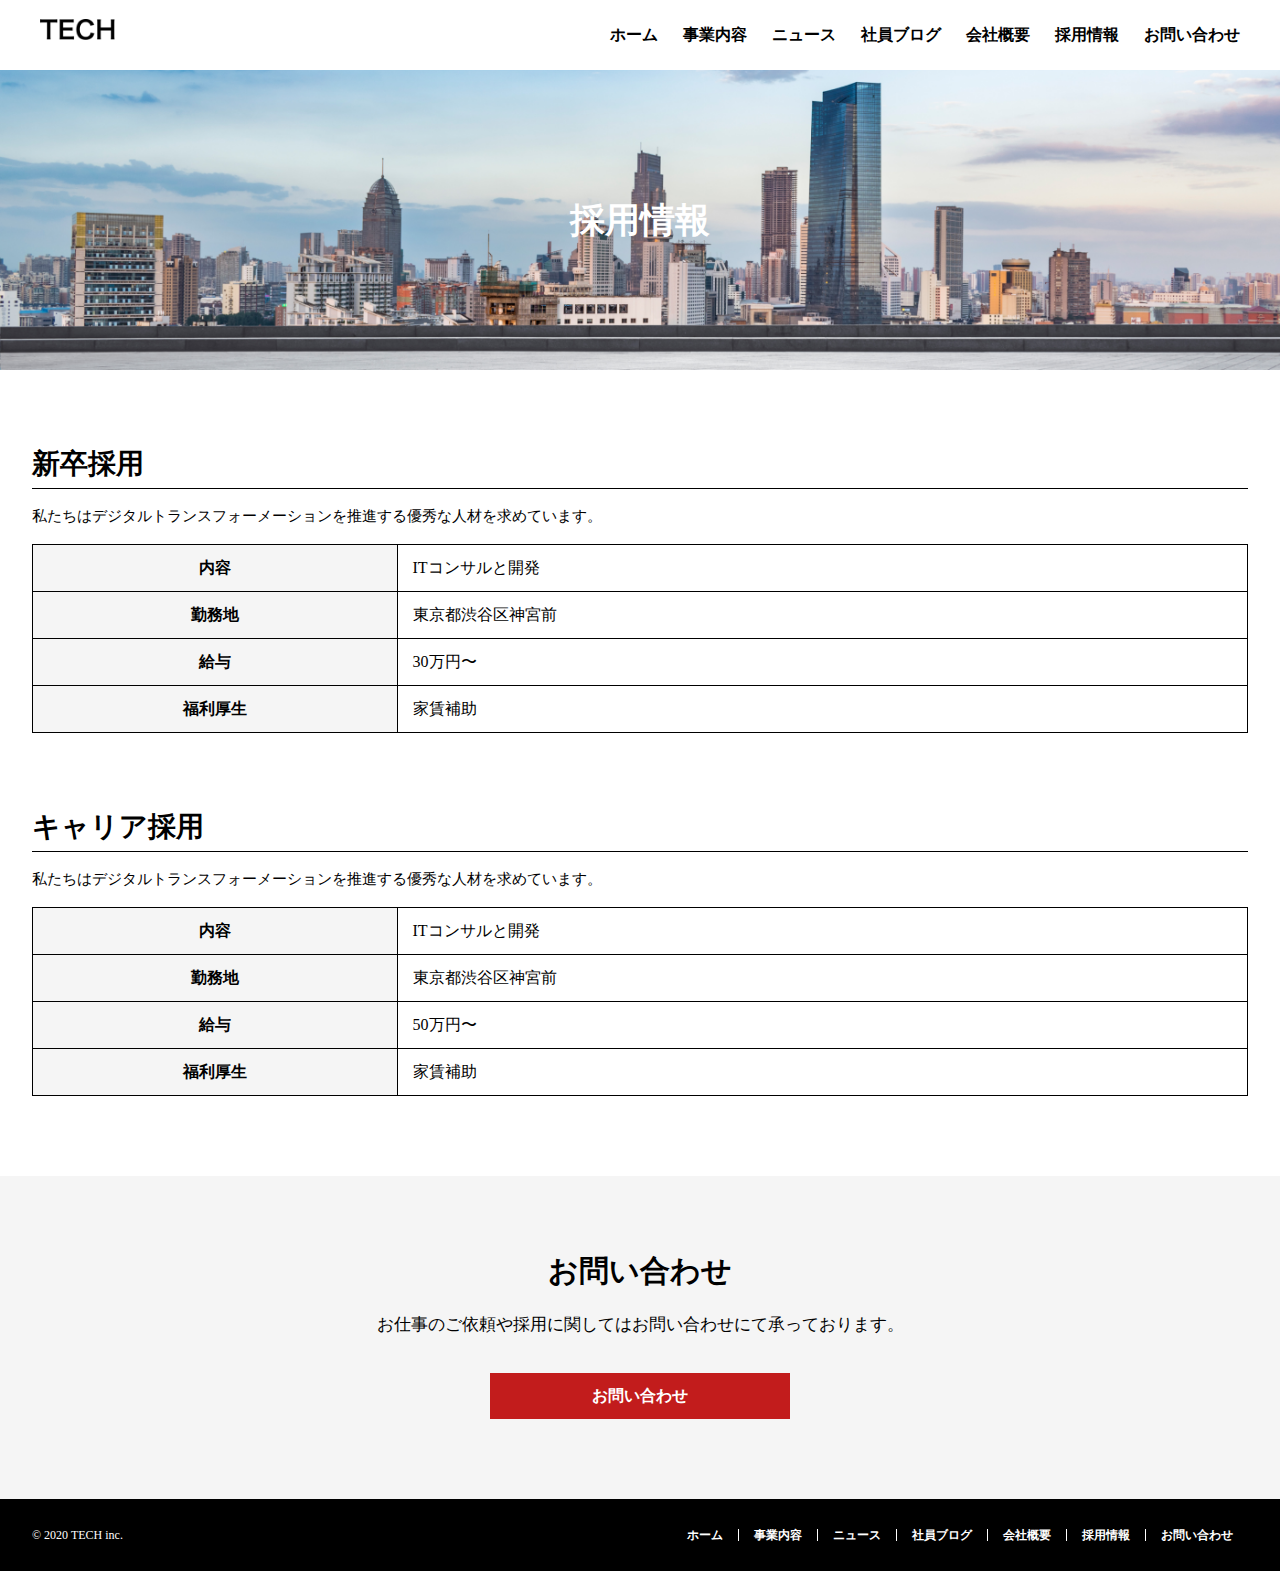
<file: recruit.html>
<!DOCTYPE html>
<html lang="jp">

<head>
  <meta charset="UTF-8">
  <meta name="viewport" content="width=device-width, initial-scale=1.0">
  <link rel="stylesheet" href="css/recruit.css">
  <link rel="stylesheet" href="css/reset.css">
  <title>CSS演習問題</title>
</head>

<body>
  <header class="header flex__item">
    <div class="header__logo">
      <img src="img/logo.png" alt="">
    </div>
    <nav class="header__nav" 　id="header__nav">
      <ul class="header__nav-list">
        <li class="header__nav-list-link"><a href="index.html">ホーム</a></li>
        <li class="header__nav-list-link"><a href="service.html">事業内容</a></li>
        <li class="header__nav-list-link"><a href="news.html">ニュース</a></li>
        <li class="header__nav-list-link"><a href="blog.html">社員ブログ</a></li>
        <li class="header__nav-list-link"><a href="company.html">会社概要</a></li>
        <li class="header__nav-list-link"><a href="recruit.html">採用情報</a></li>
        <li class="header__nav-list-link"><a href="contact.html">お問い合わせ</a></li>
      </ul>
    </nav>
    <div class="menu" id="menu">
      <span class="menu__line--top"></span>
      <span class="menu__line--middle"></span>
      <span class="menu__line--bottom"></span>
    </div>
    <nav class="drawer-nav" id="drawer-nav">
      <ul class="drawer-nav-list">
        <li class="drawer-nav-item"><a href="index.html">ホーム</a></li>
        <li class="drawer-nav-item"><a href="service.html">事業内容</a></li>
        <li class="drawer-nav-item"><a href="news.html">ニュース</a></li>
        <li class="drawer-nav-item"><a href="blog.html">社員ブログ</a></li>
        <li class="drawer-nav-item"><a href="company.html">会社概要</a></li>
        <li class="drawer-nav-item"><a href="recruit.html">採用情報</a></li>
        <li class="drawer-nav-item"><a href="contact.html">お問い合わせ</a></li>
      </ul>
    </nav>
  </header>
  <main>
    <div class="firstview">
      <div class="firstview__eyecatch"></div>
      <div class="firstview__content">
        <h1 class="firstview__content-eyecatch">採用情報</h1>
      </div>
    </div>


    <div id="recruit">
    <div class="recruit-all container">
      <div class="recruit__contentsall">
          <h1 class="recruit__contentsall-ttl">新卒採用</h1>
          <p class="recruit__contentsall-subttl">私たちはデジタルトランスフォーメーションを推進する優秀な人材を求めています。</p>
      </div>
      <table class="recruit-table">
        <tr>
          <th class="recruit-table__th">内容</th>
          <td class="recruit-table__td">ITコンサルと開発</td>
        </tr>
        <tr>
          <th class="recruit-table__th">勤務地</th>
          <td class="recruit-table__td">東京都渋谷区神宮前</td>
        </tr>
        <tr>
          <th class="recruit-table__th">給与</th>
          <td class="recruit-table__td">30万円〜</td>
        </tr>
        <tr>
          <th class="recruit-table__th">福利厚生</th>
          <td class="recruit-table__td">家賃補助</td>
        </tr>
      </table>
      <div class="recruit__contentsall">
        <h1 class="recruit__contentsall-ttl">キャリア採用</h1>
        <p class="recruit__contentsall-subttl">私たちはデジタルトランスフォーメーションを推進する優秀な人材を求めています。</p>
      </div>
      <table class="recruit-table">
        <tr>
          <th class="recruit-table__th">内容</th>
          <td class="recruit-table__td">ITコンサルと開発</td>
        </tr>
        <tr>
          <th class="recruit-table__th">勤務地</th>
          <td class="recruit-table__td">東京都渋谷区神宮前</td>
        </tr>
        <tr>
          <th class="recruit-table__th">給与</th>
          <td class="recruit-table__td">50万円〜</td>
        </tr>
        <tr>
          <th class="recruit-table__th">福利厚生</th>
          <td class="recruit-table__td">家賃補助</td>
        </tr>
      </table>
    </div>
    </div>

    <div id="contact">
      <h2 class="contact__ttl">お問い合わせ</h2>
      <p class="contact-main">お仕事のご依頼や採用に関してはお問い合わせにて承っております。</p>
      <a href="contact.html" class="contact__btn">お問い合わせ</a>
    </div>
    </main>
    
    <footer class="footer">
      <div class="footer__item container">
        <p class="footer__copyright">© 2020 TECH inc.</p>
        <nav class="footer__nav">
          <ul class="footer__nav-list">
            <li class="footer__nav-list-link"><a href="index.html">ホーム</a></li>
            <li class="footer__nav-list-link"><a href="service.html">事業内容</a></li>
            <li class="footer__nav-list-link"><a href="news.html">ニュース</a></li>
            <li class="footer__nav-list-link"><a href="blog.html">社員ブログ</a></li>
            <li class="footer__nav-list-link"><a href="company.html">会社概要</a></li>
            <li class="footer__nav-list-link"><a href="recruit.html">採用情報</a></li>
            <li class="footer__nav-list-link"><a href="contact.html">お問い合わせ</a></li>
          </ul>
        </nav>
      </div>
    </footer>
    <script src="js/main.js"></script>
    </body>

</html>
</file>
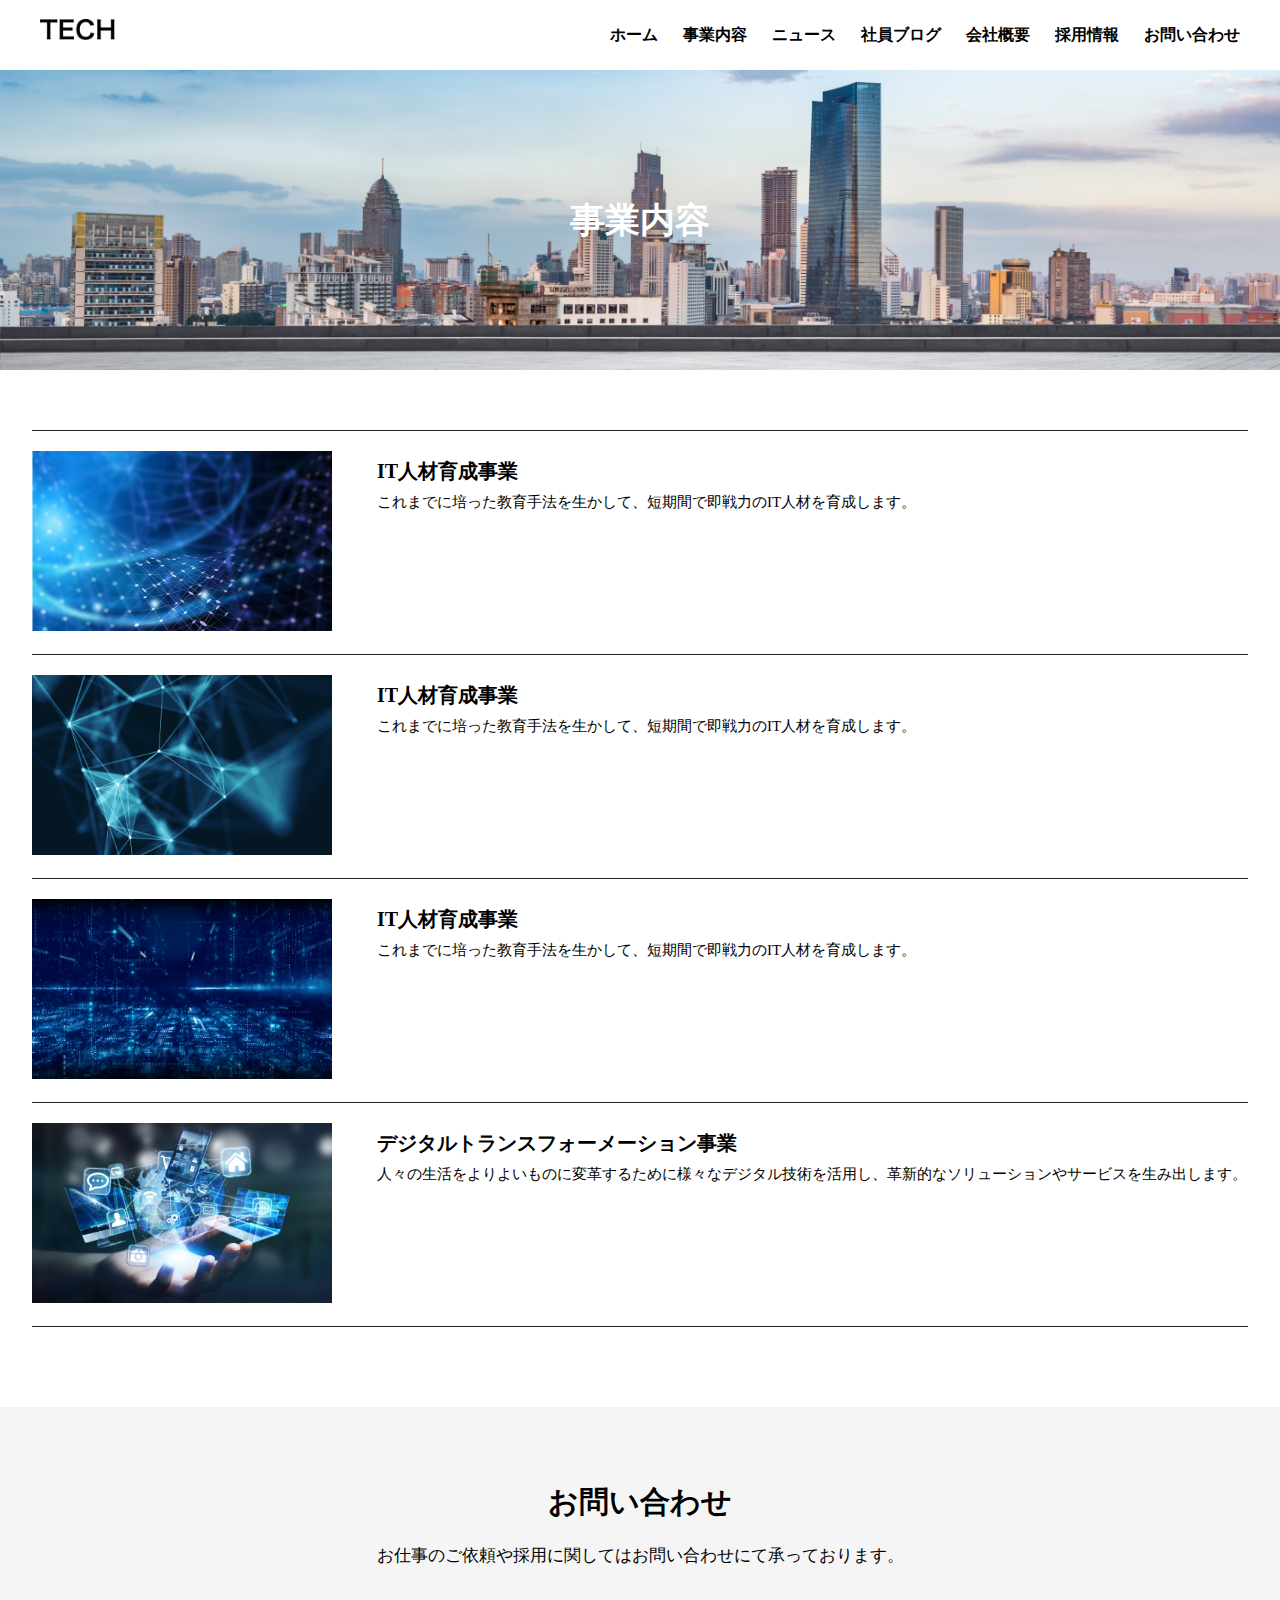
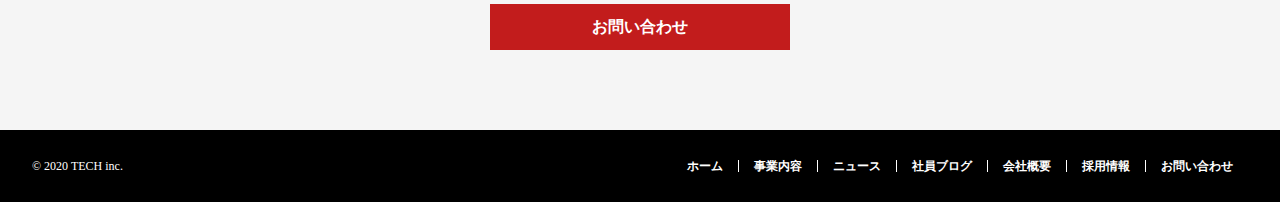
<file: service.html>
<!DOCTYPE html>
<html lang="jp">

<head>
  <meta charset="UTF-8">
  <meta name="viewport" content="width=device-width, initial-scale=1.0">
  <link rel="stylesheet" href="css/service.css">
  <link rel="stylesheet" href="css/reset.css">
  <title>CSS演習問題</title>
</head>

<body>
  <header class="header flex__item">
    <div class="header__logo">
      <img src="img/logo.png" alt="">
    </div>
    <nav class="header__nav" 　id="header__nav">
      <ul class="header__nav-list">
        <li class="header__nav-list-link"><a href="index.html">ホーム</a></li>
        <li class="header__nav-list-link"><a href="service.html">事業内容</a></li>
        <li class="header__nav-list-link"><a href="news.html">ニュース</a></li>
        <li class="header__nav-list-link"><a href="blog.html">社員ブログ</a></li>
        <li class="header__nav-list-link"><a href="company.html">会社概要</a></li>
        <li class="header__nav-list-link"><a href="recruit.html">採用情報</a></li>
        <li class="header__nav-list-link"><a href="contact.html">お問い合わせ</a></li>
      </ul>
    </nav>
    <div class="menu" id="menu">
      <span class="menu__line--top"></span>
      <span class="menu__line--middle"></span>
      <span class="menu__line--bottom"></span>
    </div>
    <nav class="drawer-nav" id="drawer-nav">
      <ul class="drawer-nav-list">
        <li class="drawer-nav-item"><a href="index.html">ホーム</a></li>
        <li class="drawer-nav-item"><a href="service.html">事業内容</a></li>
        <li class="drawer-nav-item"><a href="news.html">ニュース</a></li>
        <li class="drawer-nav-item"><a href="blog.html">社員ブログ</a></li>
        <li class="drawer-nav-item"><a href="company.html">会社概要</a></li>
        <li class="drawer-nav-item"><a href="recruit.html">採用情報</a></li>
        <li class="drawer-nav-item"><a href="contact.html">お問い合わせ</a></li>
      </ul>
    </nav>
  </header>
  <main>
    <div class="firstview">
      <div class="firstview__eyecatch"></div>
      <div class="firstview__content">
        <h1 class="firstview__content-eyecatch">事業内容</h1>
      </div>
    </div>


    <div id="service">
      <div class="flex__service container">
      <div class="flex__service-all">
        <div class="flex__service-img">
          <img src="img/service1.png" alt="">
        </div>
        <div class="flex__service-contents-all">
          <h3 class="flex__service-contents-ttl">IT人材育成事業</h3>
          <p class="flex__service-contents-main">これまでに培った教育手法を生かして、短期間で即戦力のIT人材を育成します。</p>
        </div>
      </div>

      <div class="flex__service-all">
        <div class="flex__service-img">
          <img src="img/service2.png" alt="">
        </div>
        <div class="flex__service-contents-all">
          <h3 class="flex__service-contents-ttl">IT人材育成事業</h3>
          <p class="flex__service-contents-main">これまでに培った教育手法を生かして、短期間で即戦力のIT人材を育成します。</p>
        </div>
      </div>

      <div class="flex__service-all">
        <div class="flex__service-img">
          <img src="img/service3.png" alt="">
        </div>
          <div class="flex__service-contents-all">
            <h3 class="flex__service-contents-ttl">IT人材育成事業</h3>
            <p class="flex__service-contents-main">これまでに培った教育手法を生かして、短期間で即戦力のIT人材を育成します。</p>
        </div>
      </div>

      <div class="flex__service-all">
        <div class="flex__service-img">
          <img src="img/service4.png" alt="">
        </div>
        <div class="flex__service-contents-all">
          <h3 class="flex__service-contents-ttl">デジタルトランスフォーメーション事業</h3>
          <p class="flex__service-contents-main">人々の生活をよりよいものに変革するために様々なデジタル技術を活用し、革新的なソリューションやサービスを生み出します。</p>
        </div>
      </div>
    </div>
    </div>

    <div id="contact">
      <h2 class="contact__ttl">お問い合わせ</h2>
      <p class="contact-main">お仕事のご依頼や採用に関してはお問い合わせにて承っております。</p>
      <a href="contact.html" class="contact__btn">お問い合わせ</a>
    </div>
    </main>
    
    <footer class="footer">
      <div class="footer__item container">
        <p class="footer__copyright">© 2020 TECH inc.</p>
        <nav class="footer__nav">
          <ul class="footer__nav-list">
            <li class="footer__nav-list-link"><a href="index.html">ホーム</a></li>
            <li class="footer__nav-list-link"><a href="service.html">事業内容</a></li>
            <li class="footer__nav-list-link"><a href="news.html">ニュース</a></li>
            <li class="footer__nav-list-link"><a href="blog.html">社員ブログ</a></li>
            <li class="footer__nav-list-link"><a href="company.html">会社概要</a></li>
            <li class="footer__nav-list-link"><a href="recruit.html">採用情報</a></li>
            <li class="footer__nav-list-link"><a href="contact.html">お問い合わせ</a></li>
          </ul>
        </nav>
      </div>
    </footer>
  <script src="js/main.js"></script>
</body>

</html>
</file>
<file: css/index.css>
img {
  width: 100%;
  height: auto;
}

a {
  color: black;
  font-weight: bold;
  text-decoration: none;
}

li {
  list-style: none;
}

body {
  line-height: 1.7;
}

.flex__item {
  display: flex;
  justify-content: space-between;
}
.container{
  width: 1100px;
  margin: 0px auto;
}
/*--------------------- header--------------------- */

.header {
  position: sticky;
  top: 0;
  height: 70px;
  line-height: 70px;
  background-color: white;
  z-index: 1;
}

.header__logo {
  width: 75px;
  margin-left: 40px;
}

.header__nav {
  margin-right: 40px;
}

.header__nav-list {
  display: flex;
}

.header__nav-list li {
  margin-right: 25px;
}

.header__nav-list li:last-child {
  margin-right: 0;
}

.header__nav-list-link {
  display: inline-block;
}
.menu{
  display: none;
}

.drawer-nav{
    display: none;
  }
/*--------------------- firstview--------------------- */
.firstview {
  margin-top: 10px;
  width: 100%;
  height: 500px;
}

.firstview__content {
  display: flex;
  justify-content: center;
  align-items: center;
  flex-direction: column;
  width: 100%;
  height: 100%;
  background-image: url("../img/mv.png");
  background-position: center center;
  background-repeat: no-repeat;
  background-size: cover;
}

.firstview__content-eyecatch {
  color: white;
  font-size: 50px;
  text-align: center;
}


.firstview__content-sub-copy {
  margin-top: 20px;
  font-size: 20px;
  color: white;
  text-align: center;
}

/*---------------------vision--------------------- */

#vision {
  background: black;
  width: 100%;
  display: flex;
  align-items: center;
  justify-content: center;
  padding: 80px 0px;
}

.vision__comment{
  color: white;
}

.vision__comment-title{
  font-size: 30px;
  padding-bottom: 30px;
}
.vision__comment-main{
  font-size: 15px;
  line-height: 2em;
}

/*---------------------service--------------------- */
#service {
  padding-top: 80px;
}

.service__ttl{
  font-size: 30px;
  padding-bottom: 30px;
  text-align: center;
}

.flex__service{
  display: flex;
  flex-wrap: wrap;
  justify-content: center;
}
.flex__service-all{
  width: 48%;
  padding: 0px 10px;
}
.flex__service-ttl{
  padding: 10px 0px;
  font-size: 20px;
}
.flex__service-main{
  line-height: 1.5em;
}
.service__link{
  display: block;
  margin: 40px auto 0;
  width: 300px;
  text-align: center;
  padding: 15px 0;
  background: #c21c1c;
  color: white;
  transition: 0.4s;
}

/*--------------------- news--------------------- */
#news{
  margin-top:60px;
  padding: 60px 0px;
  background: black;
}

.news h2{
  font-size: 30px;
  color: white;
}

.news__link{
  margin: 0px left;
  width: 180px;
  text-align: center;
  padding: 15px 0px 10px 0px;
  background: #c21c1c;
  color: white;
}

.news__list {
  margin-top: 15px 0px;
  padding: 15px 0 30px;
}

.news__list-link {
  margin-top: 15px;
  padding: 25px;
  display: flex;
  transition: 0.4s;
  background-color: white;
}
.news__list-data{
  padding: 0px 25px 0px 0px;
  font-size: 15px;
  font-weight: normal;
}


/*---------------------blog--------------------- */
#blog {
  padding-top: 80px;
}
.blog__ttl{
  font-size: 30px;
  padding-bottom: 30px;
  text-align: center;
}
.flex__blog{
  display: flex;
  flex-wrap: wrap;
  justify-content: center;
}

.blog-wrap__item {
  width: 30%;
  padding: 0px 15px;
}

.blog-wrap__item-content-date{
  padding: 10px 0px;
  font-size: 15px;
  font-weight: normal;
}
.blog-wrap__item-content-main{
  font-size: 17px;
}
.blog-wrap__item-content-tag {
  font-size: 14px;
  margin-top: 30px;
}

.blog__link {
  display: block;
  margin: 40px auto 0;
  width: 300px;
  text-align: center;
  padding: 15px 0;
  background: #c21c1c;
  color: white;
  transition: 0.4s;
}

/*---------------------recruit--------------------- */

#recruit {
  margin-top: 80px;
}

.recruit__item {
  height: 300px;
  position: relative;
  width: 50%;
  display: block;
  transition: 0.4s;
}

.recruit__item:hover {
  filter: grayscale(1);
  transition: 0.4s;
}

.recruit__item--first {
  background-color: red;
}

.recruit__item--second {
  background-color: black;
}

.recruit__item-ttl {
  position: absolute;
  top: 50%;
  left: 50%;
  transform: translate(-50%, -50%);
  color: #fff;
  font-size: 30px;
}

/*---------------------contact--------------------- */

#contact {
  margin-top: 80px;
  padding: 80px 0px;
  text-align: center;
  background-color: #f5f5f5;
}

.contact__ttl {
  font-size: 30px;
  padding-bottom: 30px;
}
.contact-main{
  font-size: 17px;
  padding-bottom: 30px;
}
.contact__btn {
  display: block;
  margin: 10px auto 0;
  width: 300px;
  text-align: center;
  padding: 15px 0;
  background: #c21c1c;
  color: white;
  transition: 0.4s;
}

/*---------------------footer--------------------- */

.footer {
  text-align: center;
  font-size: 12px;
  padding: 30px 0px;
  background: black;
  color: white;
}

.footer__item{
  display: flex;
  flex-wrap: wrap;
  justify-content: space-between;
  align-items: center;
  color: white;
}

.footer__nav-list{
  display: flex;
  flex-wrap: wrap;
}

.footer__nav-list li {
  padding:0px 15px
}

.footer__nav-list li+li {
	border-left:1px solid white;
}

.footer__nav a{
  color: white;
}


/*---------------------media-------------------- */
@media screen and (max-width: 768px) {
.container{
  width: 80%;
}

.header__nav{
    display: none;
  }
.menu{
  display: none;
  display: inline-block;
  width: 36px;
  height: 32px;
  cursor: pointer;
  position: relative;
  right: 20px;
  top: 20px;
  z-index: 10;
}
.menu__line--top,
.menu__line--middle,
.menu__line--bottom {
  display: inline-block;
  width: 100%;
  height: 4px;
  background-color: #000;
  position: absolute;
  transition: 0.5s;
}
.menu__line--top {
  top: 0;
}
.menu__line--middle {
  top: 14px;
}
.menu__line--bottom {
  bottom: 0;
}
.menu.open span:nth-of-type(1) {
  top: 14px;
  transform: rotate(45deg);
}
.menu.open span:nth-of-type(2) {
  opacity: 0;
}
.menu.open span:nth-of-type(3) {
  top: 14px;
  transform: rotate(-45deg);
}

.drawer-nav{
    display: block;
    position: absolute;
    height: 100vh;
    width: 100%;
    top: 0;
    left: -100%;
    background: #fff;
    transition: .7s;
    text-align: center;
    padding-bottom: 40px;
  }

  .drawer-nav-list {
    padding-top: 40px;
    text-align: center;
  }

  .drawer-nav-item {
    margin-top: 20px;
    color: #0033cc;
    font-size: 18px;
  }

  .in {
    transform: translateX(100%);
  }

  .flex__service-all{
  width: 100%;
  padding-bottom: 10px;
}
  .blog-wrap__item{
  width: 100%;
  padding-bottom: 10px;
  }


  .footer__nav-list-link {
    text-align: center;
    width: 100%;
  }

  .footer__nav-list li+li {
	border-left:1px solid black;
}
}
@media screen and (min-width: 1000px) {
.container{
  width: 95%;
}
}
</file>
<file: css/blog.css>
img {
  width: 100%;
  height: auto;
}

a {
  color: black;
  font-weight: bold;
  text-decoration: none;
}

li {
  list-style: none;
}

body {
  line-height: 1.7;
}

.flex__item {
  display: flex;
  justify-content: space-between;
}

.container{
  width: 1100px;
  margin: 0px auto;
}
/*--------------------- header--------------------- */

.header {
  position: sticky;
  top: 0;
  height: 70px;
  line-height: 70px;
  background-color: white;
  z-index: 1;
}

.header__logo {
  width: 75px;
  margin-left: 40px;
}

.header__nav {
  margin-right: 40px;
}

.header__nav-list {
  display: flex;
}

.header__nav-list li {
  margin-right: 25px;
}

.header__nav-list li:last-child {
  margin-right: 0;
}

.header__nav-list-link {
  display: inline-block;
}
.menu{
  display: none;
}

.drawer-nav{
    display: none;
  }

/*--------------------- firstview--------------------- */
.firstview {
  position: relative;
  width: 100%;
  height: 300px;
}

.firstview__eyecatch {
  position: absolute;
}

.firstview__content {
  position: absolute;
  display: flex;
  justify-content: center;
  align-items: center;
  flex-direction: column;
  width: 100%;
  height: 100%;
  background-image: url("../img/mv.png");
  background-position: center center;
  background-repeat: no-repeat;
  background-size: cover;
}

.firstview__content-eyecatch {
  color: white;
  font-size: 35px;
}

/*---------------------blog--------------------- */
#blog {
  padding-top: 80px;
}

.flex__blog{
  display: flex;
  flex-wrap: wrap;
  justify-content: center;
}

.blog-wrap__item {
  width: 30%;
  padding: 0px 15px 15px 0px;
}

.blog-wrap__item-content-date{
  padding: 10px 0px;
  font-size: 15px;
  font-weight: normal;
}
.blog-wrap__item-content-main{
  font-size: 17px;
}
.blog-wrap__item-content-tag {
  font-size: 14px;
  margin-top: 30px;
}


/*---------------------contact--------------------- */

#contact {
  margin-top: 80px;
  padding: 80px 0px;
  text-align: center;
  background-color: #f5f5f5;
}

.contact__ttl {
  font-size: 30px;
  padding-bottom: 30px;
}
.contact-main{
  font-size: 17px;
  padding-bottom: 30px;
}
.contact__btn {
  display: block;
  margin: 10px auto 0;
  width: 300px;
  text-align: center;
  padding: 15px 0;
  background: #c21c1c;
  color: white;
  transition: 0.4s;
}

/*---------------------footer--------------------- */

.footer {
  text-align: center;
  font-size: 12px;
  padding: 30px 0px;
  background: black;
  color: white;
}

.footer__item{
  display: flex;
  flex-wrap: wrap;
  justify-content: space-between;
  align-items: center;
  color: white;
}

.footer__nav-list{
  display: flex;
  flex-wrap: wrap;
}

.footer__nav-list li {
  padding:0px 15px
}

.footer__nav-list li+li {
	border-left:1px solid white;
}

.footer__nav a{
  color: white;
}


/*---------------------footer--------------------- */
@media screen and (max-width: 768px) {
.container{
  width: 85%;
}

.header__nav{
    display: none;
  }
.menu{
  display: none;
  display: inline-block;
  width: 36px;
  height: 32px;
  cursor: pointer;
  position: relative;
  right: 20px;
  top: 20px;
  z-index: 10;
}
.menu__line--top,
.menu__line--middle,
.menu__line--bottom {
  display: inline-block;
  width: 100%;
  height: 4px;
  background-color: #000;
  position: absolute;
  transition: 0.5s;
}
.menu__line--top {
  top: 0;
}
.menu__line--middle {
  top: 14px;
}
.menu__line--bottom {
  bottom: 0;
}
.menu.open span:nth-of-type(1) {
  top: 14px;
  transform: rotate(45deg);
}
.menu.open span:nth-of-type(2) {
  opacity: 0;
}
.menu.open span:nth-of-type(3) {
  top: 14px;
  transform: rotate(-45deg);
}

.drawer-nav{
    display: block;
    position: absolute;
    height: 100vh;
    width: 100%;
    top: 0;
    left: -100%;
    background: #fff;
    transition: .7s;
    text-align: center;
    padding-bottom: 40px;
  }

  .drawer-nav-list {
    padding-top: 40px;
    text-align: center;
  }

  .drawer-nav-item {
    margin-top: 20px;
    color: #0033cc;
    font-size: 18px;
  }

  .in {
    transform: translateX(100%);
  }

  .flex__service-all{
  width: 100%;
  padding-bottom: 10px;
}
  .blog-wrap__item{
  width: 100%;
  padding-bottom: 10px;
  }


  .footer__nav-list-link {
    text-align: center;
    width: 100%;
  }

  .footer__nav-list li+li {
	border-left:1px solid black;
}

@media screen and (max-width: 768px){
  .flex__service-contents-all{
    width: 100%;
  }

  .flex__service-img img{
    width: 100%;
  }
}
}

@media screen and (min-width: 1000px) {
.container{
  width: 95%;
}
}
</file>
<file: css/company.css>
img {
  width: 100%;
  height: auto;
}

a {
  color: black;
  font-weight: bold;
  text-decoration: none;
}

li {
  list-style: none;
}

body {
  line-height: 1.7;
}

.flex__item {
  display: flex;
  justify-content: space-between;
}

.container{
  width: 1100px;
  margin: 0px auto;
}
/*--------------------- header--------------------- */

.header {
  position: sticky;
  top: 0;
  height: 70px;
  line-height: 70px;
  background-color: white;
  z-index: 1;
}

.header__logo {
  width: 75px;
  margin-left: 40px;
}

.header__nav {
  margin-right: 40px;
}

.header__nav-list {
  display: flex;
}

.header__nav-list li {
  margin-right: 25px;
}

.header__nav-list li:last-child {
  margin-right: 0;
}

.header__nav-list-link {
  display: inline-block;
}
.menu{
  display: none;
}

.drawer-nav{
    display: none;
  }

/*--------------------- firstview--------------------- */
.firstview {
  position: relative;
  width: 100%;
  height: 300px;
}

.firstview__eyecatch {
  position: absolute;
}

.firstview__content {
  position: absolute;
  display: flex;
  justify-content: center;
  align-items: center;
  flex-direction: column;
  width: 100%;
  height: 100%;
  background-image: url("../img/mv.png");
  background-position: center center;
  background-repeat: no-repeat;
  background-size: cover;
}

.firstview__content-eyecatch {
  color: white;
  font-size: 35px;
}

/*---------------------company--------------------- */

.company-table {
  margin: 0px auto;
  width: 80%;
  text-align: left;
  margin-top: 80px;
}

.company-table__th {
  padding: 25px 0 25px 15px;
  width: 30%;
  text-align: center;
  border: solid black;
  border-width:1px 0px 1px 0px;
}

.company-table__td {
  padding: 25px 0 25px 15px;
  width: 70%;
  border: solid black;
  border-width:1px 0px 1px 0px;
}


/*---------------------contact--------------------- */

#contact {
  margin-top: 80px;
  padding: 80px 0px;
  text-align: center;
  background-color: #f5f5f5;
}

.contact__ttl {
  font-size: 30px;
  padding-bottom: 30px;
}
.contact-main{
  font-size: 17px;
  padding-bottom: 30px;
}
.contact__btn {
  display: block;
  margin: 10px auto 0;
  width: 300px;
  text-align: center;
  padding: 15px 0;
  background: #c21c1c;
  color: white;
  transition: 0.4s;
}

/*---------------------footer--------------------- */

.footer {
  text-align: center;
  font-size: 12px;
  padding: 30px 0px;
  background: black;
  color: white;
}

.footer__item{
  display: flex;
  flex-wrap: wrap;
  justify-content: space-between;
  align-items: center;
  color: white;
}

.footer__nav-list{
  display: flex;
  flex-wrap: wrap;
}

.footer__nav-list li {
  padding:0px 15px
}

.footer__nav-list li+li {
	border-left:1px solid white;
}

.footer__nav a{
  color: white;
}


/*---------------------footer--------------------- */
@media screen and (max-width: 768px) {
.container{
  width: 85%;
}

.header__nav{
    display: none;
  }
.menu{
  display: none;
  display: inline-block;
  width: 36px;
  height: 32px;
  cursor: pointer;
  position: relative;
  right: 20px;
  top: 20px;
  z-index: 10;
}
.menu__line--top,
.menu__line--middle,
.menu__line--bottom {
  display: inline-block;
  width: 100%;
  height: 4px;
  background-color: #000;
  position: absolute;
  transition: 0.5s;
}
.menu__line--top {
  top: 0;
}
.menu__line--middle {
  top: 14px;
}
.menu__line--bottom {
  bottom: 0;
}
.menu.open span:nth-of-type(1) {
  top: 14px;
  transform: rotate(45deg);
}
.menu.open span:nth-of-type(2) {
  opacity: 0;
}
.menu.open span:nth-of-type(3) {
  top: 14px;
  transform: rotate(-45deg);
}

.drawer-nav{
    display: block;
    position: absolute;
    height: 100vh;
    width: 100%;
    top: 0;
    left: -100%;
    background: #fff;
    transition: .7s;
    text-align: center;
    padding-bottom: 40px;
  }

  .drawer-nav-list {
    padding-top: 40px;
    text-align: center;
  }

  .drawer-nav-item {
    margin-top: 20px;
    color: #0033cc;
    font-size: 18px;
  }

  .in {
    transform: translateX(100%);
  }

  .flex__service-all{
  width: 100%;
  padding-bottom: 10px;
}
  .blog-wrap__item{
  width: 100%;
  padding-bottom: 10px;
  }

  .footer__copyright{

  }

  .footer__nav-list-link {
    text-align: center;
    width: 100%;
  }

  .footer__nav-list li+li {
	border-left:1px solid black;
}

@media screen and (max-width: 768px){
  .flex__service-contents-all{
    width: 100%;
  }

  .flex__service-img img{
    width: 100%;
  }
}
}

@media screen and (min-width: 1000px) {
.container{
  width: 95%;
}
}
</file>
<file: css/contact.css>
img {
  width: 100%;
  height: auto;
}

a {
  color: black;
  font-weight: bold;
  text-decoration: none;
}

li {
  list-style: none;
}

body {
  line-height: 1.7;
}

.flex__item {
  display: flex;
  justify-content: space-between;
}

.container{
  width: 1100px;
  margin: 0px auto;
}
/*--------------------- header--------------------- */

.header {
  position: sticky;
  top: 0;
  height: 70px;
  line-height: 70px;
  background-color: white;
  z-index: 1;
}

.header__logo {
  width: 75px;
  margin-left: 40px;
}

.header__nav {
  margin-right: 40px;
}

.header__nav-list {
  display: flex;
}

.header__nav-list li {
  margin-right: 25px;
}

.header__nav-list li:last-child {
  margin-right: 0;
}

.header__nav-list-link {
  display: inline-block;
}
.menu{
  display: none;
}

.drawer-nav{
    display: none;
  }

/*--------------------- firstview--------------------- */
.firstview {
  position: relative;
  width: 100%;
  height: 300px;
}

.firstview__eyecatch {
  position: absolute;
}

.firstview__content {
  position: absolute;
  display: flex;
  justify-content: center;
  align-items: center;
  flex-direction: column;
  width: 100%;
  height: 100%;
  background-image: url("../img/mv.png");
  background-position: center center;
  background-repeat: no-repeat;
  background-size: cover;
}

.firstview__content-eyecatch {
  color: white;
  font-size: 35px;
}

/*---------------------contact--------------------- */
#contact{
  padding-top: 60px;
  padding-bottom: 60px;
}

.contact__contentsall-form{
  font-size: 18px;
  font-weight: bold;
}

.contact__contentsall-form-labelfirst{
  display: inline-block;
  padding-bottom: 10px;
}

.contact__contentsall-form-label{
  display: inline-block;
  padding-bottom: 10px;
}

.contact__contentsall-form-label::after{
  content: " *";
  color: #ff0000;
}

.contact__contentsall-form-input{
  display: inline-block;
  width:100%;
  height: 25px;
  margin-bottom: 20px;
}

.contact__contentsall-form-textarea{
  display: inline-block;
  width:100%;
  margin-bottom: 20px;
}

.contact__btn {
  display: block;
  margin: 10px auto 0;
  width: 300px;
  text-align: center;
  padding: 13px 0;
  background: black;
  color: white;
  transition: 0.4s;
}
/*---------------------footer--------------------- */

.footer {
  text-align: center;
  font-size: 12px;
  padding: 30px 0px;
  background: black;
  color: white;
}

.footer__item{
  display: flex;
  flex-wrap: wrap;
  justify-content: space-between;
  align-items: center;
  color: white;
}

.footer__nav-list{
  display: flex;
  flex-wrap: wrap;
}

.footer__nav-list li {
  padding:0px 15px
}

.footer__nav-list li+li {
	border-left:1px solid white;
}

.footer__nav a{
  color: white;
}


/*---------------------footer--------------------- */
@media screen and (max-width: 768px) {
.container{
  width: 85%;
}

.header__nav{
    display: none;
  }
.menu{
  display: none;
  display: inline-block;
  width: 36px;
  height: 32px;
  cursor: pointer;
  position: relative;
  right: 20px;
  top: 20px;
  z-index: 10;
}
.menu__line--top,
.menu__line--middle,
.menu__line--bottom {
  display: inline-block;
  width: 100%;
  height: 4px;
  background-color: #000;
  position: absolute;
  transition: 0.5s;
}
.menu__line--top {
  top: 0;
}
.menu__line--middle {
  top: 14px;
}
.menu__line--bottom {
  bottom: 0;
}
.menu.open span:nth-of-type(1) {
  top: 14px;
  transform: rotate(45deg);
}
.menu.open span:nth-of-type(2) {
  opacity: 0;
}
.menu.open span:nth-of-type(3) {
  top: 14px;
  transform: rotate(-45deg);
}

.drawer-nav{
    display: block;
    position: absolute;
    height: 100vh;
    width: 100%;
    top: 0;
    left: -100%;
    background: #fff;
    transition: .7s;
    text-align: center;
    padding-bottom: 40px;
  }

  .drawer-nav-list {
    padding-top: 40px;
    text-align: center;
  }

  .drawer-nav-item {
    margin-top: 20px;
    color: #0033cc;
    font-size: 18px;
  }

  .in {
    transform: translateX(100%);
  }

  .flex__service-all{
  width: 100%;
  padding-bottom: 10px;
}
  .blog-wrap__item{
  width: 100%;
  padding-bottom: 10px;
  }

  .footer__copyright{

  }

  .footer__nav-list-link {
    text-align: center;
    width: 100%;
  }

  .footer__nav-list li+li {
	border-left:1px solid black;
}

@media screen and (max-width: 768px){
  .flex__service-contents-all{
    width: 100%;
  }

  .flex__service-img img{
    width: 100%;
  }
}
}

@media screen and (min-width: 1000px) {
.container{
  width: 95%;
}
}
</file>
<file: css/news.css>
img {
  width: 100%;
  height: auto;
}

a {
  color: black;
  font-weight: bold;
  text-decoration: none;
}

li {
  list-style: none;
}

body {
  line-height: 1.7;
}

.flex__item {
  display: flex;
  justify-content: space-between;
}

.container{
  width: 1100px;
  margin: 0px auto;
}
/*--------------------- header--------------------- */

.header {
  position: sticky;
  top: 0;
  height: 70px;
  line-height: 70px;
  background-color: white;
  z-index: 1;
}

.header__logo {
  width: 75px;
  margin-left: 40px;
}

.header__nav {
  margin-right: 40px;
}

.header__nav-list {
  display: flex;
}

.header__nav-list li {
  margin-right: 25px;
}

.header__nav-list li:last-child {
  margin-right: 0;
}

.header__nav-list-link {
  display: inline-block;
}
.menu{
  display: none;
}

.drawer-nav{
    display: none;
  }

/*--------------------- firstview--------------------- */
.firstview {
  position: relative;
  width: 100%;
  height: 300px;
}

.firstview__eyecatch {
  position: absolute;
}

.firstview__content {
  position: absolute;
  display: flex;
  justify-content: center;
  align-items: center;
  flex-direction: column;
  width: 100%;
  height: 100%;
  background-image: url("../img/mv.png");
  background-position: center center;
  background-repeat: no-repeat;
  background-size: cover;
}

.firstview__content-eyecatch {
  color: white;
  font-size: 35px;
}
/*--------------------- news--------------------- */
#news{
  padding-top:60px;
}

.news__list-link {
  margin-top: 15px;
  padding: 25px;
  display: flex;
  transition: 0.4s;
  background-color: white;
  border:1px solid black;
}

.news__list-data{
  padding: 0px 25px 0px 0px;
  font-size: 15px;
  font-weight: normal;
}


/*---------------------contact--------------------- */

#contact {
  margin-top: 80px;
  padding: 80px 0px;
  text-align: center;
  background-color: #f5f5f5;
}

.contact__ttl {
  font-size: 30px;
  padding-bottom: 30px;
}
.contact-main{
  font-size: 17px;
  padding-bottom: 30px;
}
.contact__btn {
  display: block;
  margin: 10px auto 0;
  width: 300px;
  text-align: center;
  padding: 15px 0;
  background: #c21c1c;
  color: white;
  transition: 0.4s;
}

/*---------------------footer--------------------- */

.footer {
  text-align: center;
  font-size: 12px;
  padding: 30px 0px;
  background: black;
  color: white;
}

.footer__item{
  display: flex;
  flex-wrap: wrap;
  justify-content: space-between;
  align-items: center;
  color: white;
}

.footer__nav-list{
  display: flex;
  flex-wrap: wrap;
}

.footer__nav-list li {
  padding:0px 15px
}

.footer__nav-list li+li {
	border-left:1px solid white;
}

.footer__nav a{
  color: white;
}


/*---------------------footer--------------------- */
@media screen and (max-width: 768px) {
.container{
  width: 85%;
}

.header__nav{
    display: none;
  }
.menu{
  display: none;
  display: inline-block;
  width: 36px;
  height: 32px;
  cursor: pointer;
  position: relative;
  right: 20px;
  top: 20px;
  z-index: 10;
}
.menu__line--top,
.menu__line--middle,
.menu__line--bottom {
  display: inline-block;
  width: 100%;
  height: 4px;
  background-color: #000;
  position: absolute;
  transition: 0.5s;
}
.menu__line--top {
  top: 0;
}
.menu__line--middle {
  top: 14px;
}
.menu__line--bottom {
  bottom: 0;
}
.menu.open span:nth-of-type(1) {
  top: 14px;
  transform: rotate(45deg);
}
.menu.open span:nth-of-type(2) {
  opacity: 0;
}
.menu.open span:nth-of-type(3) {
  top: 14px;
  transform: rotate(-45deg);
}

.drawer-nav{
    display: block;
    position: absolute;
    height: 100vh;
    width: 100%;
    top: 0;
    left: -100%;
    background: #fff;
    transition: .7s;
    text-align: center;
    padding-bottom: 40px;
  }

  .drawer-nav-list {
    padding-top: 40px;
    text-align: center;
  }

  .drawer-nav-item {
    margin-top: 20px;
    color: #0033cc;
    font-size: 18px;
  }

  .in {
    transform: translateX(100%);
  }

  .flex__service-all{
  width: 100%;
  padding-bottom: 10px;
}
  .blog-wrap__item{
  width: 100%;
  padding-bottom: 10px;
  }

  .footer__copyright{

  }

  .footer__nav-list-link {
    text-align: center;
    width: 100%;
  }

  .footer__nav-list li+li {
	border-left:1px solid black;
}

@media screen and (max-width: 768px){
  .flex__service-contents-all{
    width: 100%;
  }

  .flex__service-img img{
    width: 100%;
  }
}
}

@media screen and (min-width: 1000px) {
.container{
  width: 95%;
}
}
</file>
<file: css/recruit.css>
img {
  width: 100%;
  height: auto;
}

a {
  color: black;
  font-weight: bold;
  text-decoration: none;
}

li {
  list-style: none;
}

body {
  line-height: 1.7;
}

.flex__item {
  display: flex;
  justify-content: space-between;
}

.container{
  width: 1100px;
  margin: 0px auto;
}
/*--------------------- header--------------------- */

.header {
  position: sticky;
  top: 0;
  height: 70px;
  line-height: 70px;
  background-color: white;
  z-index: 1;
}

.header__logo {
  width: 75px;
  margin-left: 40px;
}

.header__nav {
  margin-right: 40px;
}

.header__nav-list {
  display: flex;
}

.header__nav-list li {
  margin-right: 25px;
}

.header__nav-list li:last-child {
  margin-right: 0;
}

.header__nav-list-link {
  display: inline-block;
}
.menu{
  display: none;
}

.drawer-nav{
    display: none;
  }

/*--------------------- firstview--------------------- */
.firstview {
  position: relative;
  width: 100%;
  height: 300px;
}

.firstview__eyecatch {
  position: absolute;
}

.firstview__content {
  position: absolute;
  display: flex;
  justify-content: center;
  align-items: center;
  flex-direction: column;
  width: 100%;
  height: 100%;
  background-image: url("../img/mv.png");
  background-position: center center;
  background-repeat: no-repeat;
  background-size: cover;
}

.firstview__content-eyecatch {
  color: white;
  font-size: 35px;
}

/*---------------------recruit--------------------- */
#recruit{
  margin: 80px auto;
}

.recruit__contentsall{
  width: 100%;
  margin: 0px auto;
}

.recruit__contentsall-ttl{
  padding-bottom: 10px;
  font-size: 28px;
  border-bottom:1px solid black;

}

.recruit__contentsall-subttl{
  padding: 20px 0px;
  font-size: 15px;
}

.recruit-table {
  width: 100%;
  margin: 0px auto;
  margin-bottom: 80px;
}

.recruit-table__th {
  width: 30%;
  text-align: center;
  border: 1px solid black;
  background: #f5f5f5;
}

.recruit-table__td {
  padding: 15px 0 15px 15px;
  width: 70%;
  border: 1px solid black;
}


/*---------------------contact--------------------- */

#contact {
  padding: 80px 0px;
  text-align: center;
  background-color: #f5f5f5;
}

.contact__ttl {
  font-size: 30px;
  padding-bottom: 30px;
}
.contact-main{
  font-size: 17px;
  padding-bottom: 30px;
}

.contact__btn {
  display: block;
  margin: 10px auto 0;
  width: 300px;
  text-align: center;
  padding: 15px 0;
  background: #c21c1c;
  color: white;
  transition: 0.4s;
}


/*---------------------footer--------------------- */

.footer {
  text-align: center;
  font-size: 12px;
  padding: 30px 0px;
  background: black;
  color: white;
}

.footer__item{
  display: flex;
  flex-wrap: wrap;
  justify-content: space-between;
  align-items: center;
  color: white;
}

.footer__nav-list{
  display: flex;
  flex-wrap: wrap;
}

.footer__nav-list li {
  padding:0px 15px
}

.footer__nav-list li+li {
	border-left:1px solid white;
}

.footer__nav a{
  color: white;
}


/*---------------------footer--------------------- */
@media screen and (max-width: 768px) {
.container{
  width: 85%;
}

.header__nav{
    display: none;
  }
.menu{
  display: none;
  display: inline-block;
  width: 36px;
  height: 32px;
  cursor: pointer;
  position: relative;
  right: 20px;
  top: 20px;
  z-index: 10;
}
.menu__line--top,
.menu__line--middle,
.menu__line--bottom {
  display: inline-block;
  width: 100%;
  height: 4px;
  background-color: #000;
  position: absolute;
  transition: 0.5s;
}
.menu__line--top {
  top: 0;
}
.menu__line--middle {
  top: 14px;
}
.menu__line--bottom {
  bottom: 0;
}
.menu.open span:nth-of-type(1) {
  top: 14px;
  transform: rotate(45deg);
}
.menu.open span:nth-of-type(2) {
  opacity: 0;
}
.menu.open span:nth-of-type(3) {
  top: 14px;
  transform: rotate(-45deg);
}

.drawer-nav{
    display: block;
    position: absolute;
    height: 100vh;
    width: 100%;
    top: 0;
    left: -100%;
    background: #fff;
    transition: .7s;
    text-align: center;
    padding-bottom: 40px;
  }

  .drawer-nav-list {
    padding-top: 40px;
    text-align: center;
  }

  .drawer-nav-item {
    margin-top: 20px;
    color: #0033cc;
    font-size: 18px;
  }

  .in {
    transform: translateX(100%);
  }

  .flex__service-all{
  width: 100%;
  padding-bottom: 10px;
}
  .blog-wrap__item{
  width: 100%;
  padding-bottom: 10px;
  }


  .footer__nav-list-link {
    text-align: center;
    width: 100%;
  }

  .footer__nav-list li+li {
	border-left:1px solid black;
}

@media screen and (max-width: 768px){
  .flex__service-contents-all{
    width: 100%;
  }

  .flex__service-img img{
    width: 100%;
  }
}
}

@media screen and (min-width: 1000px) {
.container{
  width: 95%;
}
}
</file>
<file: css/service.css>
img {
  width: 100%;
  height: auto;
}

a {
  color: black;
  font-weight: bold;
  text-decoration: none;
}

li {
  list-style: none;
}

body {
  line-height: 1.7;
}

.flex__item {
  display: flex;
  justify-content: space-between;
}
.container{
  width: 1100px;
  margin: 0px auto;
}
/*--------------------- header--------------------- */

.header {
  position: sticky;
  top: 0;
  height: 70px;
  line-height: 70px;
  background-color: white;
  z-index: 1;
}

.header__logo {
  width: 75px;
  margin-left: 40px;
}

.header__nav {
  margin-right: 40px;
}

.header__nav-list {
  display: flex;
}

.header__nav-list li {
  margin-right: 25px;
}

.header__nav-list li:last-child {
  margin-right: 0;
}

.header__nav-list-link {
  display: inline-block;
}
.menu{
  display: none;
}

.drawer-nav{
    display: none;
  }

/*--------------------- firstview--------------------- */
.firstview {
  position: relative;
  width: 100%;
  height: 300px;
}

.firstview__eyecatch {
  position: absolute;
}

.firstview__content {
  position: absolute;
  display: flex;
  justify-content: center;
  align-items: center;
  flex-direction: column;
  width: 100%;
  height: 100%;
  background-image: url("../img/mv.png");
  background-position: center center;
  background-repeat: no-repeat;
  background-size: cover;
}

.firstview__content-eyecatch {
  color: white;
  font-size: 35px;
}

/*---------------------service--------------------- */
#service {
  padding-top: 60px;
}

.flex__service{
  margin: 0px auto;
}

.flex__service-all{
  display: flex;
	flex-wrap: wrap;
	justify-content: space-between;
  border-top: 1px solid #222;
  padding: 20px 0px;
}

.flex__service-all:last-child{
  border-bottom: 1px solid #222;
}

.flex__service-contents-all{
  width: calc(100% - 330px);
}

.flex__service-img img{
  width: 300px;
}

.flex__service-contents-ttl{
  padding: 10px 15px;
  font-size: 20px;
}
.flex__service-contents-main{
  padding-left: 15px;
  line-height: 1.5em;
  font-size: 15px;
  overflow-wrap: normal;
}


/*---------------------contact--------------------- */

#contact {
  margin-top: 80px;
  padding: 80px 0px;
  text-align: center;
  background-color: #f5f5f5;
}

.contact__ttl {
  font-size: 30px;
  padding-bottom: 30px;
}
.contact-main{
  font-size: 17px;
  padding-bottom: 30px;
}
.contact__btn {
  display: block;
  margin: 10px auto 0;
  width: 300px;
  text-align: center;
  padding: 15px 0;
  background: #c21c1c;
  color: white;
  transition: 0.4s;
}

/*---------------------footer--------------------- */

.footer {
  text-align: center;
  font-size: 12px;
  padding: 30px 0px;
  background: black;
  color: white;
}

.footer__item{
  display: flex;
  flex-wrap: wrap;
  justify-content: space-between;
  align-items: center;
  color: white;
}

.footer__nav-list{
  display: flex;
  flex-wrap: wrap;
}

.footer__nav-list li {
  padding:0px 15px
}

.footer__nav-list li+li {
	border-left:1px solid white;
}

.footer__nav a{
  color: white;
}


/*---------------------footer--------------------- */
@media screen and (max-width: 768px) {
.container{
  width: 80%;
}

.header__nav{
    display: none;
  }
.menu{
  display: none;
  display: inline-block;
  width: 36px;
  height: 32px;
  cursor: pointer;
  position: relative;
  right: 20px;
  top: 20px;
  z-index: 10;
}
.menu__line--top,
.menu__line--middle,
.menu__line--bottom {
  display: inline-block;
  width: 100%;
  height: 4px;
  background-color: #000;
  position: absolute;
  transition: 0.5s;
}
.menu__line--top {
  top: 0;
}
.menu__line--middle {
  top: 14px;
}
.menu__line--bottom {
  bottom: 0;
}
.menu.open span:nth-of-type(1) {
  top: 14px;
  transform: rotate(45deg);
}
.menu.open span:nth-of-type(2) {
  opacity: 0;
}
.menu.open span:nth-of-type(3) {
  top: 14px;
  transform: rotate(-45deg);
}

.drawer-nav{
    display: block;
    position: absolute;
    height: 100vh;
    width: 100%;
    top: 0;
    left: -100%;
    background: #fff;
    transition: .7s;
    text-align: center;
    padding-bottom: 40px;
  }

  .drawer-nav-list {
    padding-top: 40px;
    text-align: center;
  }

  .drawer-nav-item {
    margin-top: 20px;
    color: #0033cc;
    font-size: 18px;
  }

  .in {
    transform: translateX(100%);
  }

  .flex__service-all{
  width: 100%;
  padding-bottom: 10px;
}
  .blog-wrap__item{
  width: 100%;
  padding-bottom: 10px;
  }

  .footer__copyright{

  }

  .footer__nav-list-link {
    text-align: center;
    width: 100%;
  }

  .footer__nav-list li+li {
	border-left:1px solid black;
}

@media screen and (max-width: 768px){
  .flex__service-contents-all{
    width: 100%;
  }

  .flex__service-img img{
    width: 100%;
  }
}
}

@media screen and (min-width: 1000px) {
.container{
  width: 95%;
}
}
</file>
